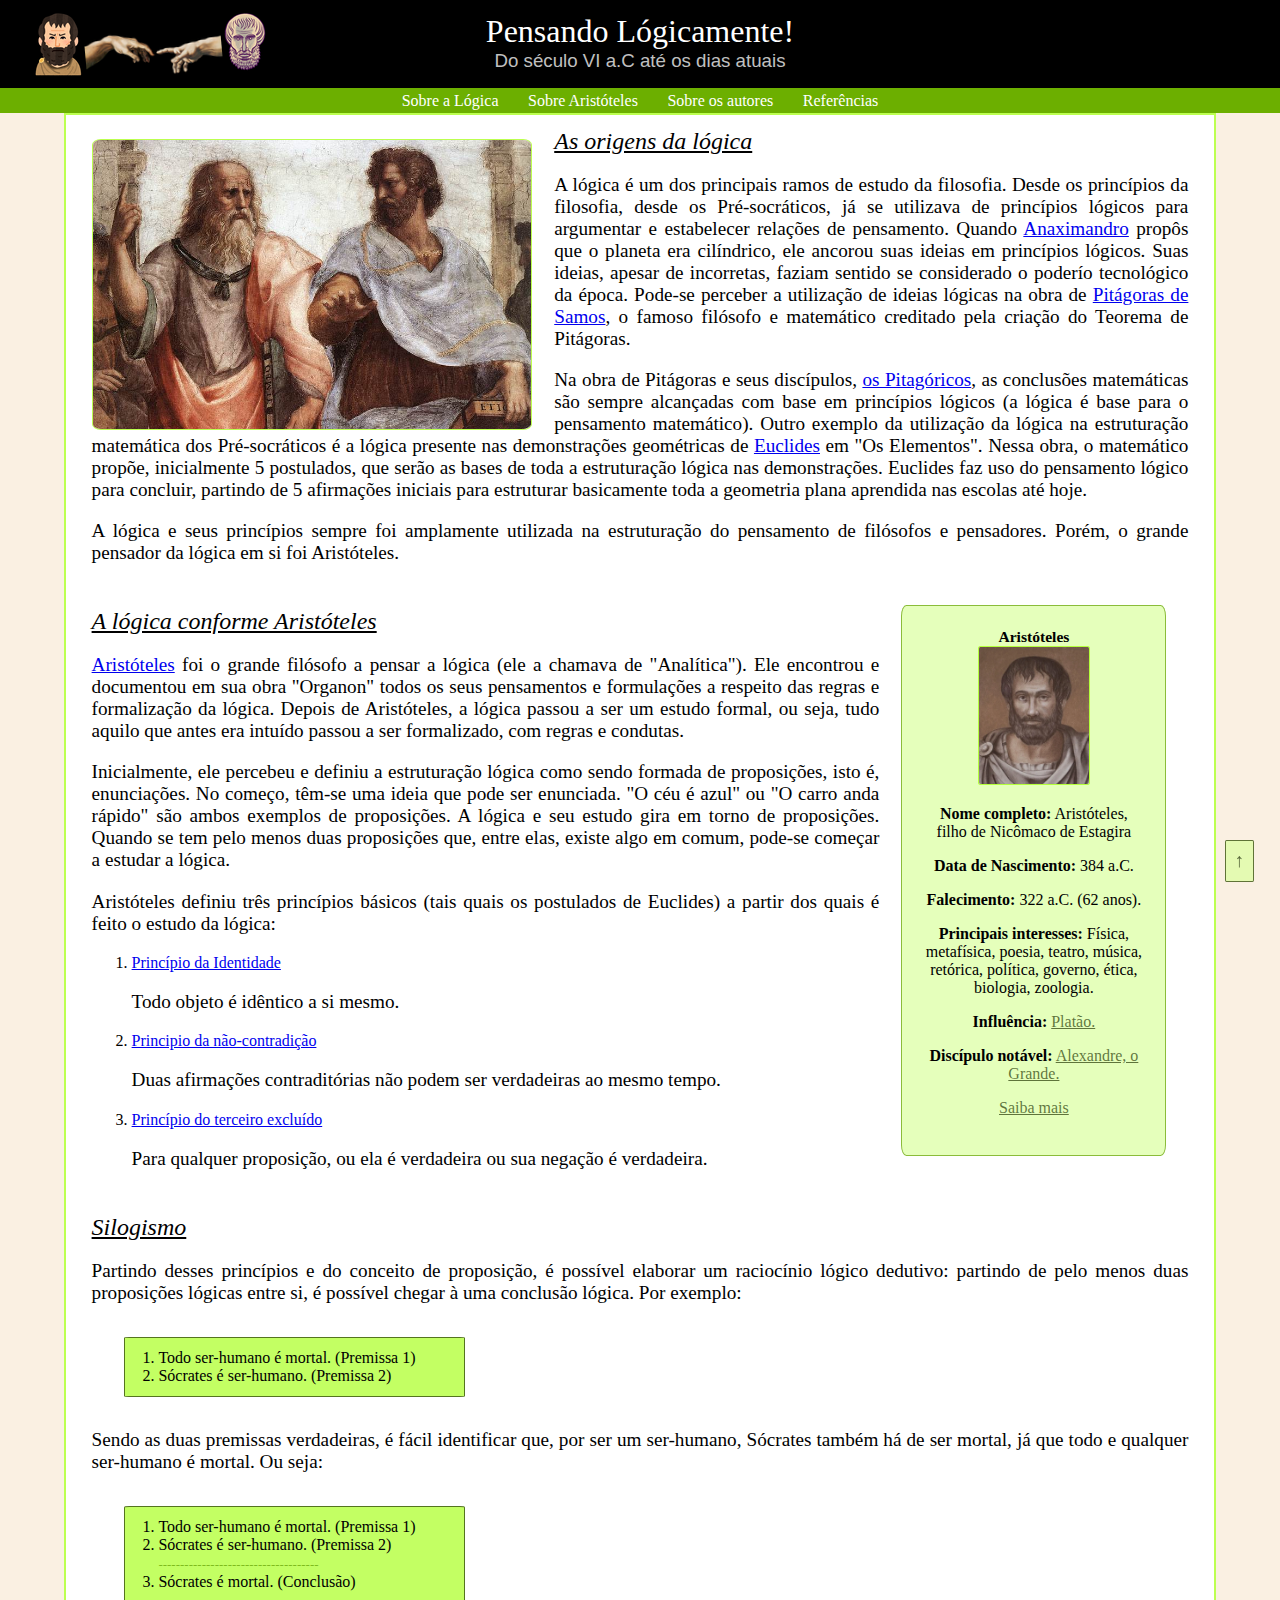
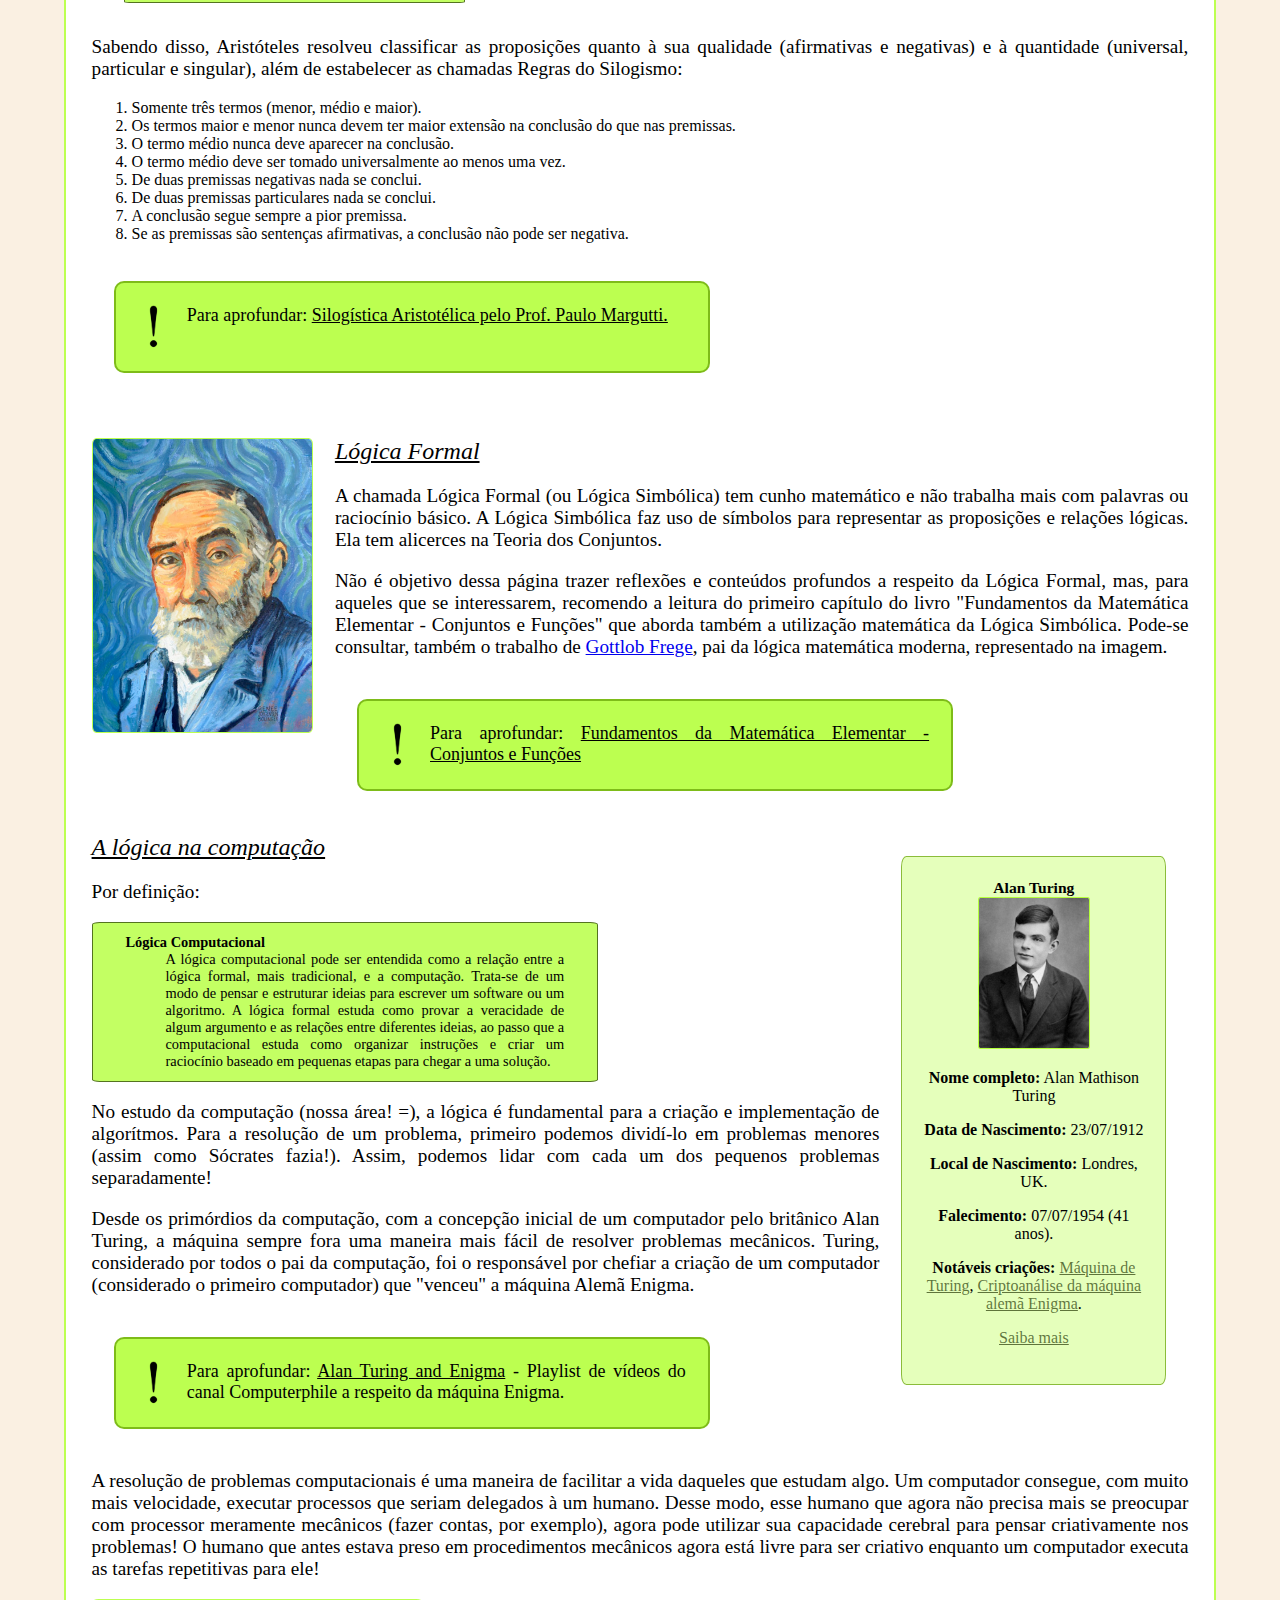
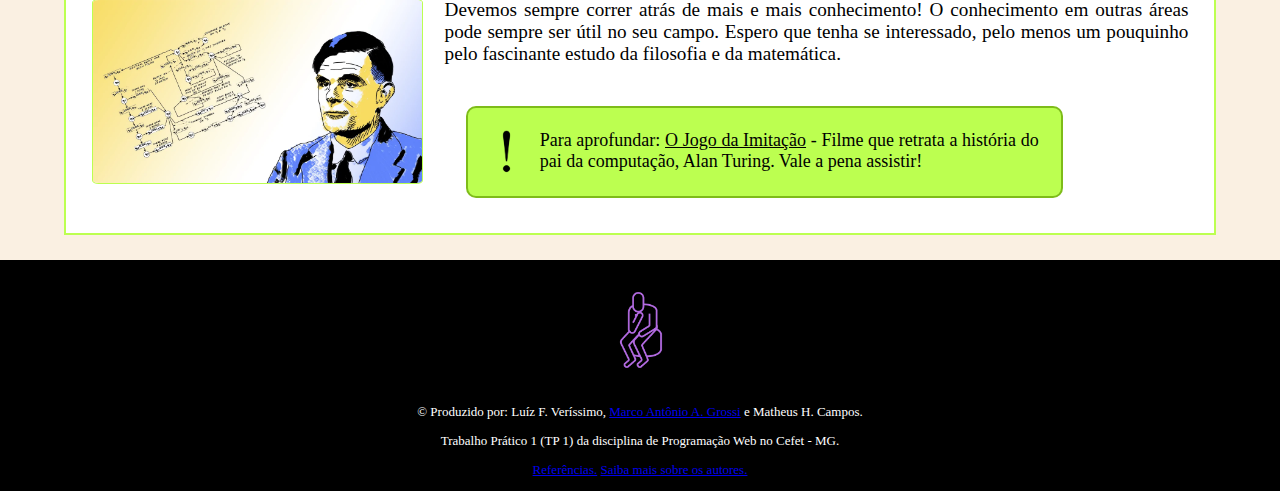
<file: index.html>
<!DOCTYPE html>
<html lang="en">
<head>
    <meta charset="UTF-8">
    <meta name="viewport" content="width=device-width, initial-scale=1.0">
    <title>Lógica Formal</title>
    <link rel="stylesheet" href="home-page.css">
    <link rel="shortcut icon" href="imgs/icon.png" type="image/x-icon">
</head>
<body>
    <header id = "topo-da-pagina">
        <a href="https://www.youtube.com/watch?v=dQw4w9WgXcQ" target="_blank"><img src="imgs/logo.png" alt=""></a>
        <h1>Pensando Lógicamente!</h1>
        <h3>Do século VI a.C até os dias atuais</h3>
        <nav id="tags">
            <ul>
                <li><a href="index.html">Sobre a Lógica</a></li>
                <li><a href="aristoteles.html">Sobre Aristóteles</a></li>
                <li><a href="autores.html">Sobre os autores</a></li>
                <li><a href="referencias.html">Referências</a></li>
            </ul>
        </nav>
    </header>

    <main>
        <section id="pre-socraticos">
        <h2>As origens da lógica</h2>
        <img src="imgs/aristoteles_platao.jpeg" alt="Filósofo Pré-socrático Anaximandro, discípulo de Tales de Mileto em 'A Escola de Atenas'.">
        <p>
            A lógica é um dos principais ramos de estudo da filosofia. Desde os princípios da filosofia,
            desde os Pré-socráticos, já se utilizava de princípios lógicos para argumentar e estabelecer relações
            de pensamento. Quando <a href="https://pt.wikipedia.org/wiki/Anaximandro">Anaximandro</a> propôs que o planeta era cilíndrico,
            ele ancorou suas ideias em princípios lógicos. Suas ideias, apesar de incorretas, faziam sentido se considerado o
            poderío tecnológico da época. Pode-se perceber a utilização de ideias lógicas na obra de 
            <a href="https://pt.wikipedia.org/wiki/Pit%C3%A1goras">Pitágoras de Samos</a>, o famoso filósofo e matemático creditado pela
            criação do Teorema de Pitágoras.
        </p>
        <p>
            Na obra de Pitágoras e seus discípulos, <a href="https://pt.wikipedia.org/wiki/Escola_pitag%C3%B3rica">os Pitagóricos</a>,
            as conclusões matemáticas são sempre alcançadas com base em princípios lógicos (a lógica é base para o pensamento matemático).
            Outro exemplo da utilização da lógica na estruturação matemática dos Pré-socráticos é a lógica presente nas demonstrações
            geométricas de <a href="https://pt.wikipedia.org/wiki/Euclides">Euclides</a> em "Os Elementos". Nessa obra, o matemático
            propõe, inicialmente 5 postulados, que serão as bases de toda a estruturação lógica nas demonstrações. Euclides faz uso do
            pensamento lógico para concluir, partindo de 5 afirmações iniciais para estruturar basicamente toda a geometria plana aprendida
            nas escolas até hoje.
        </p>
        <p>
            A lógica e seus princípios sempre foi amplamente utilizada na estruturação do pensamento de filósofos e pensadores. Porém,
            o grande pensador da lógica em si foi Aristóteles.
        </p>
        </section>

        <section id="wiki">
            <h3>
                Aristóteles
            </h3>
            <img src="imgs/aristoteles_desenho_tp1.jpg" alt="Filósofo grego Aristóteles" class="wiki">
            <p>
                <strong>Nome completo:</strong> Aristóteles, filho de Nicômaco de Estagira 
            </p>
            <p>
                <strong>Data de Nascimento:</strong> 384 a.C.
            </p>
            <p>
                <strong>Falecimento:</strong> 322 a.C. (62 anos).
            </p>
            <p>
                <strong>Principais interesses:</strong> Física, metafísica, poesia, teatro, música, retórica, política, governo, ética, biologia, zoologia.
            </p>
            <p>
                <strong>Influência:</strong> <a href="https://pt.wikipedia.org/wiki/Plat%C3%A3o">Platão.</a>
            </p>
            <p>
                <strong>Discípulo notável:</strong> <a href="https://pt.wikipedia.org/wiki/Alexandre,_o_Grande">Alexandre, o Grande.</a> 
            </p>
            <p>
                <a href="aristoteles.html" target="_blank">Saiba mais</a>
            </p>
            </section>

        <section id="logica-aristotelica">
        <h2>A lógica conforme Aristóteles</h2>
        <p>
            <a href="aristoteles.html">Aristóteles</a> foi o grande filósofo a pensar a lógica (ele a chamava de "Analítica"). 
            Ele encontrou e documentou em sua obra "Organon" todos os seus pensamentos e formulações a respeito das regras e 
            formalização da lógica. Depois de Aristóteles, a lógica passou a ser um estudo formal, ou seja, tudo aquilo que antes era 
            intuído passou a ser formalizado, com regras e condutas.
        </p>
        <p>
            Inicialmente, ele percebeu e definiu a estruturação lógica como sendo formada de proposições, isto é, enunciações. No começo,
            têm-se uma ideia que pode ser enunciada. "O céu é azul" ou "O carro anda rápido" são ambos exemplos de proposições. A lógica e
            seu estudo gira em torno de proposições. Quando se tem pelo menos duas proposições que, entre elas, existe algo em comum,
            pode-se começar a estudar a lógica.
        </p>
        <p>
            Aristóteles definiu três princípios básicos (tais quais os postulados de Euclides) a partir dos quais
            é feito o estudo da lógica:
        </p>
        
        <ol>
            <li><a href="https://pt.wikipedia.org/wiki/Princ%C3%ADpio_da_identidade">Princípio da Identidade</a></li>
                <p>Todo objeto é idêntico a si mesmo.</p>
            <li><a href="https://pt.wikipedia.org/wiki/Princ%C3%ADpio_da_n%C3%A3o-contradi%C3%A7%C3%A3o">Principio da não-contradição</a></li>
                <p>Duas afirmações contraditórias não podem ser verdadeiras ao mesmo tempo.</p>
            <li><a href="https://pt.wikipedia.org/wiki/Lei_do_terceiro_exclu%C3%ADdo">Princípio do terceiro excluído</a></li>
                <p>Para qualquer proposição, ou ela é verdadeira ou sua negação é verdadeira.</p>
        </ol>
        </section>

        <section id="silogismo">
        <h2>Silogismo</h2>
        <p>
            Partindo desses princípios e do conceito de proposição, é possível elaborar um raciocínio lógico dedutivo: partindo de pelo
            menos duas proposições lógicas entre si, é possível chegar à uma conclusão lógica. Por exemplo:
        </p>

        <ol id="exemplo">
            <li>Todo ser-humano é mortal. (Premissa 1)</li>
            <li>Sócrates é ser-humano. (Premissa 2)</li>
        </ol>

        <p>
            Sendo as duas premissas verdadeiras, é fácil identificar que, por ser um ser-humano, Sócrates também há de ser mortal, já
            que todo e qualquer ser-humano é mortal. Ou seja:
        </p>
        
        <ol id="exemplo">
            <li>Todo ser-humano é mortal. (Premissa 1)</li>
            <li>Sócrates é ser-humano. (Premissa 2)</li>
            <span>-------------------------------------</span>
            <li>Sócrates é mortal. (Conclusão)</li>
        </ol>

        <p>
            Sabendo disso, Aristóteles resolveu classificar as proposições quanto à sua qualidade (afirmativas e negativas) e 
            à quantidade (universal, particular e singular), além de estabelecer as chamadas Regras do Silogismo:
        </p>
        
        <ol>
            <li>Somente três termos (menor, médio e maior).</li>
            <li>Os termos maior e menor nunca devem ter maior extensão na conclusão do que nas premissas.</li>
            <li>O termo médio nunca deve aparecer na conclusão.</li>
            <li>O termo médio deve ser tomado universalmente ao menos uma vez.</li>
            <li>De duas premissas negativas nada se conclui.</li>
            <li>De duas premissas particulares nada se conclui.</li>
            <li>A conclusão segue sempre a pior premissa.</li>
            <li>Se as premissas são sentenças afirmativas, a conclusão não pode ser negativa.</li>
        </ol>

        <p id="aprofundar">
            <img src="imgs/aprofundar.png" class="aprofundar">
            Para aprofundar:
            <a href="http://www.fafich.ufmg.br/~margutti/Silogistica%20Aristotelica.pdf" target="_blank">
             Silogística Aristotélica pelo  Prof. Paulo Margutti.</a></p>
        </section>

        <section id="logica-formal">
            <h2>Lógica Formal</h2>
            <img src="imgs/gottlob-frege-van-gogh.jpg" alt="Imagem de Gottlob Frege, pai da moderna lógica matemática.">

            <p>
                A chamada Lógica Formal (ou Lógica Simbólica) tem cunho matemático e não trabalha mais com palavras ou raciocínio básico.
                A Lógica Simbólica faz uso de símbolos para representar as proposições e relações lógicas. Ela tem alicerces na Teoria
                dos Conjuntos.
            </p>
            <p>
                Não é objetivo dessa página trazer reflexões e conteúdos profundos a respeito da Lógica Formal, mas, para aqueles que se
                interessarem, recomendo a leitura do primeiro capítulo do livro "Fundamentos da Matemática Elementar - Conjuntos e Funções"
                que aborda também a utilização matemática da Lógica Simbólica. Pode-se consultar, também o trabalho de
                <a href="https://agencia.fapesp.br/a-revolucao-da-logica/9873/">Gottlob Frege</a>, pai da lógica matemática moderna,
                representado na imagem.
            </p>
            
            <p id="aprofundar">
                <img src="imgs/aprofundar.png" class="aprofundar">
                Para aprofundar:
                <a href="https://www.doraci.com.br/downloads/matematica/fund-mat-elem_01.pdf#page=6&zoom=auto,-112,708" target="_blank">Fundamentos da Matemática Elementar - Conjuntos e Funções</a></p>
        </section>

        <section id="logica-computacao">
            <h2>A lógica na computação</h2>            
            
            <article id="wiki">
                <h3>Alan Turing</h3>
                <img src="imgs/alan-turing-wiki.jpg" alt="Imagem de Alan Turing aos 16 anos." class="wiki">
                <p>
                    <strong>Nome completo:</strong> Alan Mathison Turing 
                </p>
                <p>
                    <strong>Data de Nascimento:</strong> 23/07/1912
                </p>
                <p>
                    <strong>Local de Nascimento:</strong> Londres, UK.
                </p>
                <p>
                    <strong>Falecimento:</strong> 07/07/1954 (41 anos).
                </p>
                <p>
                    <strong>Notáveis criações:</strong> <a href="https://pt.wikipedia.org/wiki/M%C3%A1quina_de_Turing">Máquina de Turing</a>, 
                    <a href="https://pt.wikipedia.org/wiki/Criptoan%C3%A1lise_da_M%C3%A1quina_Enigma">Criptoanálise da máquina alemã Enigma</a>.
                </p>
                <p>
                    <a href="https://pt.wikipedia.org/wiki/Alan_Turing" target="_blank">Saiba mais</a>
                </p>
            </article>
    
            <p>
                Por definição:
            </p>

            <dl>
                <strong><dt>Lógica Computacional</dt></strong>
                <dd>A lógica computacional pode ser entendida como a relação entre a lógica formal, mais tradicional, e a computação. Trata-se de um modo de pensar e estruturar ideias para escrever um software ou um algoritmo.

                    A lógica formal estuda como provar a veracidade de algum argumento e as relações entre diferentes ideias, ao passo que a computacional estuda como organizar instruções e criar um raciocínio baseado em pequenas etapas para chegar a uma solução.
                </dd>
            </dl>

            <p>
                No estudo da computação (nossa área! =), a lógica é fundamental para a criação e implementação de algorítmos.
                Para a resolução de um problema, primeiro podemos dividí-lo em problemas menores (assim como Sócrates fazia!).
                Assim, podemos lidar com cada um dos pequenos problemas separadamente!
            </p>
            <p>
                Desde os primórdios da computação, com a concepção inicial de um computador pelo britânico Alan Turing, a máquina
                sempre fora uma maneira mais fácil de resolver problemas mecânicos. Turing, considerado por todos o pai da computação,
                foi o responsável por chefiar a criação de um computador (considerado o primeiro computador) que "venceu" a máquina Alemã
                Enigma.
            </p>

            <p id="aprofundar">
                <img src="imgs/aprofundar.png" class="aprofundar">
                Para aprofundar:
                <a href="https://youtube.com/playlist?list=PLzH6n4zXuckodsatCTEuxaygCHizMS0_I" target="_blank">Alan Turing and Enigma</a>
                 - Playlist de vídeos do canal Computerphile a respeito da máquina Enigma.
            </p>
            
            <p>
                A resolução de problemas computacionais é uma maneira de facilitar a vida daqueles que estudam algo. Um computador consegue,
                com muito mais velocidade, executar processos que seriam delegados à um humano. Desse modo, esse humano que agora não
                precisa mais se preocupar com processor meramente mecânicos (fazer contas, por exemplo), agora pode utilizar sua capacidade
                cerebral para pensar criativamente nos problemas! O humano que antes estava preso em procedimentos mecânicos agora
                está livre para ser criativo enquanto um computador executa as tarefas repetitivas para ele!
            </p>

            <img src="imgs/alan-turing-desenho.jpg" alt="Imagem do pai da computação, Alan Turing.">

            <p>
                Devemos sempre correr atrás de mais e mais conhecimento! O conhecimento em outras áreas pode sempre ser
                útil no seu campo. Espero que tenha se interessado, pelo menos um pouquinho pelo fascinante estudo da filosofia e da matemática.
            </p>

            <p id="aprofundar">
                <img src="imgs/aprofundar.png" class="aprofundar">
                Para aprofundar:
                <a href="https://www.netflix.com/title/70295172" target="_blank">O Jogo da Imitação</a> - Filme que retrata a história do pai da
                computação, Alan Turing. Vale a pena assistir!
            </p>
        </section>

        <a href="#topo-da-pagina" id="voltar-ao-topo">↑</a>
    </main>

    <footer>
        <img src="imgs/icon.png" alt="Logo" id="home">
        <p>
            © Produzido por: Luíz F. Veríssimo, 
            <a href="https://www.linkedin.com/in/marcoaraujogrossi/" target="_blank">Marco Antônio A. Grossi</a> e Matheus H. Campos.
        </p>
        <p>
            Trabalho Prático 1 (TP 1) da disciplina de Programação Web no Cefet - MG.
        </p>
        <a href="referencias.html">Referências.</a>
        <a href="autores.html">Saiba mais sobre os autores.</a>
    </footer>
</body>
</html>
</file>
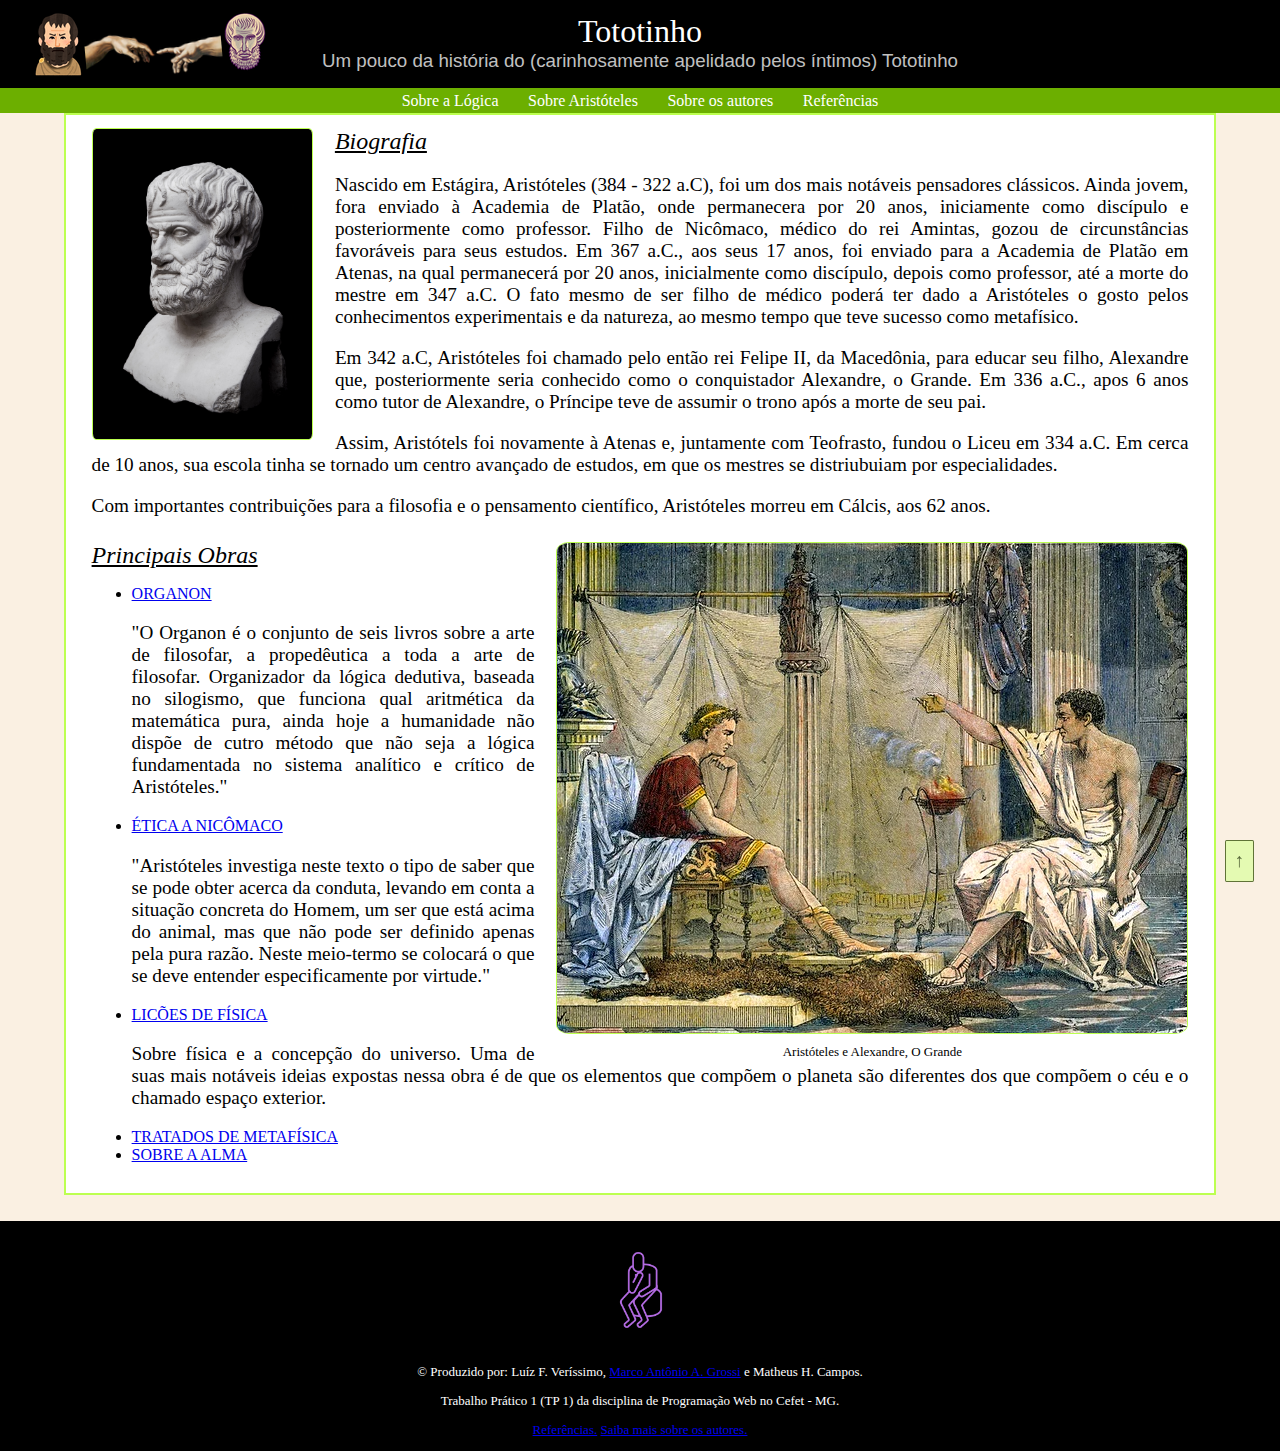
<file: aristoteles.html>
<!DOCTYPE html>
<html lang="pt">

<head>
    <meta charset="UTF-8">
    <meta http-equiv="X-UA-Compatible" content="IE=edge">
    <meta name="viewport" content="width=device-width, initial-scale=1.0">

    <title>Tototinho</title>
    <link rel="stylesheet" href="home-page.css">
    <link rel="shortcut icon" href="imgs/logo2.png" type="image/x-icon">
</head>

<body>
    <header id = "topo-da-pagina">
        <a href="https://www.youtube.com/watch?v=dQw4w9WgXcQ" target="_blank"><img src="imgs/logo.png" alt=""></a>
        <h1>Tototinho</h1>
        <h3>Um pouco da história do (carinhosamente apelidado pelos íntimos) Tototinho</h3>
        <nav id="tags">
            <ul>
                <li><a href="index.html">Sobre a Lógica</a></li>
                <li><a href="aristoteles.html">Sobre Aristóteles</a></li>
                <li><a href="autores.html">Sobre os autores</a></li>
                <li><a href="referencias.html">Referências</a></li>
            </ul>
        </nav>
    </header>

    <main>
        <section id="biografia">
            <img src="imgs/aristoteles_busto_tp1.jpg" class="imagens">
            <h2>Biografia</h2>
            <p> 
                Nascido em Estágira, Aristóteles (384 - 322 a.C), foi um dos mais notáveis pensadores clássicos.
                Ainda jovem, fora enviado à Academia de Platão, onde permanecera por 20 anos, iniciamente como 
                discípulo e posteriormente como professor. Filho de Nicômaco, médico do rei Amintas, gozou de circunstâncias favoráveis para seus estudos.
                Em 367 a.C., aos seus 17 anos, foi enviado para a Academia de Platão em Atenas, na qual permanecerá por 20 anos, 
                inicialmente como discípulo, depois como professor, até a morte do mestre em 347 a.C. O fato mesmo de ser filho de médico poderá ter dado
                a Aristóteles o gosto pelos conhecimentos experimentais e da natureza, ao mesmo tempo que teve sucesso como metafísico.
            </p>
            <p> 
                Em 342 a.C, Aristóteles foi chamado pelo então rei Felipe II, da Macedônia, para educar seu filho,
                Alexandre que, posteriormente seria conhecido como o conquistador Alexandre, o Grande.
                Em 336 a.C., apos 6 anos como tutor de Alexandre, o Príncipe teve de assumir o trono após a morte de seu
                pai.
            </p>
            <p> 
                Assim, Aristótels foi novamente à Atenas e, juntamente com Teofrasto, fundou o Liceu em 334 a.C.
                Em cerca de 10 anos, sua escola tinha se tornado um centro avançado de estudos, em que os mestres 
                se distriubuiam por especialidades.
            </p>
            <p> 
                Com importantes contribuições para a filosofia e o pensamento científico, Aristóteles morreu em Cálcis,
                aos 62 anos.
            </p>
        </section>

        <section id="principais-obras">
            <h2>Principais Obras</h2>
            <div id="alexandre">
                <img src="imgs/aristoteles_alexandre.jpg">
                <span>Aristóteles e Alexandre, O Grande</span>
            </div>
            <ul>
                <li><a href="https://marcosfabionuva.files.wordpress.com/2011/08/organon-iv-trad-pinharanda-gomes.pdf">ORGANON</a></li>

            <p>"O Organon é o conjunto de seis livros sobre a arte de filosofar, a propedêutica a toda a arte de
                filosofar.
                Organizador da lógica dedutiva, baseada no silogismo, que funciona qual aritmética da matemática pura,
                ainda
                hoje a humanidade não dispõe de cutro método que não seja a lógica fundamentada no sistema analítico e
                crítico de Aristóteles."
            </p>

                <li><a href="https://abdet.com.br/site/wp-content/uploads/2014/12/%C3%89tica-a-Nic%C3%B4maco.pdf">ÉTICA A NICÔMACO</a></li>
            <p>
                "Aristóteles investiga neste texto o tipo de saber que se pode obter acerca da conduta, levando em conta
                a
                situação concreta do Homem, um ser que está acima do animal, mas que não pode ser definido apenas pela
                pura
                razão. Neste meio-termo se colocará o que se deve entender especificamente por virtude."</p>
            
                <li><a href="https://edisciplinas.usp.br/pluginfile.php/4231473/mod_resource/content/1/Fisica%20-%20Aristoteles.pdf">LICÕES DE FÍSICA</a></li>

            <p>
                Sobre física e a concepção do universo. Uma de suas mais notáveis ideias expostas nessa obra é de que os
                elementos que compõem o planeta são diferentes dos que compõem o céu e o chamado espaço exterior.
            </p>
                <li><a href="https://www.pucsp.br/pos/cesima/schenberg/alunos/paulosergio/biografia.html">TRATADOS DE METAFÍSICA</a></li>
                <li><a href="https://www.academia.edu/11438193/Sobre_a_Alma_Aristoteles">SOBRE A ALMA</a></li>
        </ul>
        </section>

        <a href="#topo-da-pagina" id="voltar-ao-topo">↑</a>
    </main>

    <footer>
        <img src="imgs/icon.png" alt="Logo" id="arist">
        <p>
            © Produzido por: Luíz F. Veríssimo, 
            <a href="https://www.linkedin.com/in/marcoaraujogrossi/" target="_blank">Marco Antônio A. Grossi</a> e Matheus H. Campos.
        </p>
        <p>
            Trabalho Prático 1 (TP 1) da disciplina de Programação Web no Cefet - MG.
        </p>
        <a href="referencias.html">Referências.</a>
        <a href="autores.html">Saiba mais sobre os autores.</a>
    </footer>

</body>

</html>
</file>
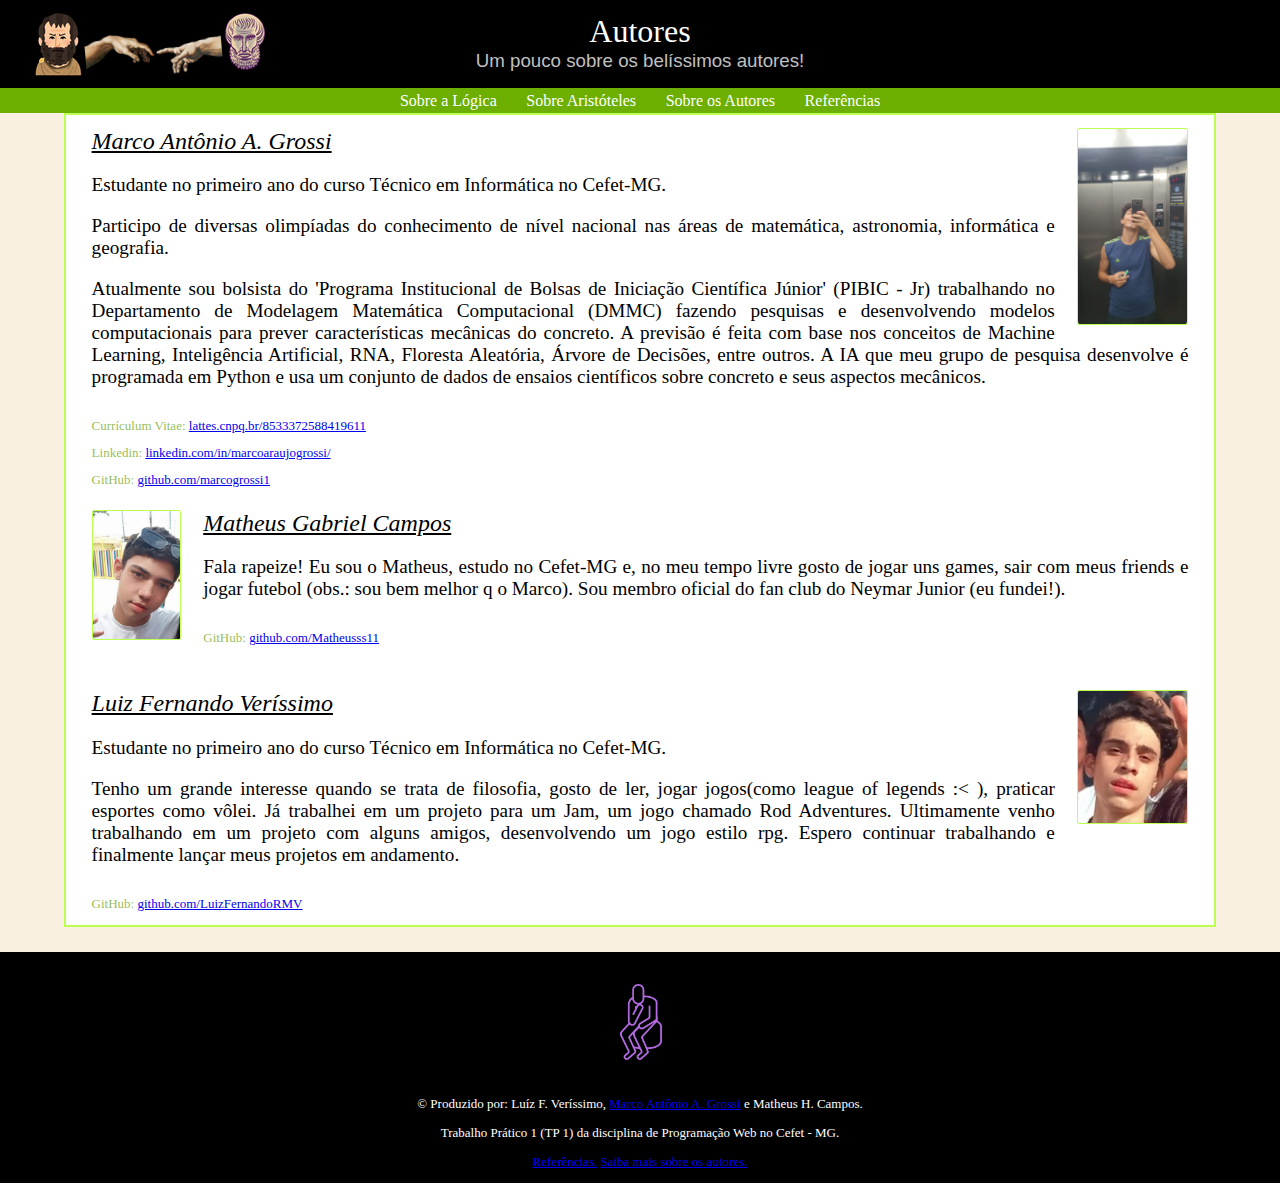
<file: autores.html>
<!DOCTYPE html>
<html lang="pt">
<head>
    <meta charset="UTF-8">
    <meta name="viewport" content="width=device-width, initial-scale=1.0">
    <title>Autores</title>
    <link rel="stylesheet" href="home-page.css">
    <link rel="shortcut icon" href="imgs/icon.png" type="image/x-icon">
</head>
<body>
    <header id = "topo-da-pagina">
        <a href="https://www.youtube.com/watch?v=dQw4w9WgXcQ" target="_blank"><img src="imgs/logo.png" alt=""></a>
        <h1>Autores</h1>
        <h3>Um pouco sobre os belíssimos autores!</h3>
        <nav id="tags">
            <ul>
                <li><a href="index.html">Sobre a Lógica</a></li>
                <li><a href="aristoteles.html">Sobre Aristóteles</a></li>
                <li><a href="autores.html">Sobre os Autores</a></li>
                <li><a href="referencias.html">Referências</a></li>
            </ul>
        </nav>
    </header>
    
    <main>
        <section id="marco">
            <img src="imgs/autor_marco.jpeg" class="marco">
            <h2>Marco Antônio A. Grossi</h2>
            <p>
                Estudante no primeiro ano do curso Técnico em Informática no Cefet-MG.
            </p>
            <p>
                Participo de diversas olimpíadas do conhecimento de nível nacional nas áreas de matemática, astronomia, 
                informática e geografia.
            </p>
            <p>
                Atualmente sou bolsista do 'Programa Institucional de Bolsas de Iniciação Científica Júnior' (PIBIC - Jr) 
                trabalhando no Departamento de Modelagem Matemática Computacional (DMMC) fazendo pesquisas e desenvolvendo 
                modelos computacionais para prever características mecânicas do concreto. A previsão é feita com base nos 
                conceitos de Machine Learning, Inteligência Artificial, RNA, Floresta Aleatória, Árvore de Decisões, entre 
                outros. A IA que meu grupo de pesquisa desenvolve é programada em Python e usa um conjunto de dados de ensaios 
                científicos sobre concreto e seus aspectos mecânicos.
            </p>
            <span>
                Currículum Vitae: <a href="http://lattes.cnpq.br/8533372588419611">lattes.cnpq.br/8533372588419611</a>
            </span>
            <span>
                Linkedin: <a href="https://www.linkedin.com/in/marcoaraujogrossi/">linkedin.com/in/marcoaraujogrossi/</a>
            </span>
            <span>
                GitHub: <a href="https://github.com/marcogrossi1">github.com/marcogrossi1</a>
            </span>
        </section>

        <section id="matheus">
        <h2>Matheus Gabriel Campos</h2>
        <img src="imgs/autor_matheus.jpeg" class="matheuzin">
        <p>
            Fala rapeize! Eu sou o Matheus, estudo no Cefet-MG e, no meu tempo livre gosto de jogar uns games,
            sair com meus friends e jogar futebol (obs.: sou bem melhor q o Marco). Sou membro oficial do fan club do 
            Neymar Junior (eu fundei!).
        </p>
        <span>
            GitHub: <a href="https://github.com/Matheusss11">github.com/Matheusss11</a>
        </span>
        </section>

        <section id="luiz">
            <h2>Luiz Fernando Veríssimo</h2>
            <img src="imgs/autor_luiz.jpeg" class="pacoca">

            <p>
                Estudante no primeiro ano do curso Técnico em Informática no Cefet-MG.
            </p>
            <p>
                Tenho um grande interesse quando se trata de filosofia, gosto de ler,  jogar jogos(como league of legends :< ),
                praticar esportes como vôlei. Já trabalhei em um projeto para um Jam, um jogo chamado Rod Adventures. Ultimamente
                venho trabalhando em um projeto com alguns amigos, desenvolvendo um jogo estilo rpg. Espero continuar trabalhando
                e finalmente lançar meus projetos em andamento.
            </p>
            <span>
                GitHub: <a href="https://github.com/LuizFernandoRMV">github.com/LuizFernandoRMV</a>
            </span>
        </section>
    </main>

    <footer>
        <img src="imgs/icon.png" alt="Logo" id="aut">
        <p>
            © Produzido por: Luíz F. Veríssimo, 
            <a href="https://www.linkedin.com/in/marcoaraujogrossi/" target="_blank">Marco Antônio A. Grossi</a> e Matheus H. Campos.
        </p>
        <p>
            Trabalho Prático 1 (TP 1) da disciplina de Programação Web no Cefet - MG.
        </p>
        <a href="referencias.html">Referências.</a>
        <a href="autores.html">Saiba mais sobre os autores.</a>
    </footer>
</body>
</html>
</file>
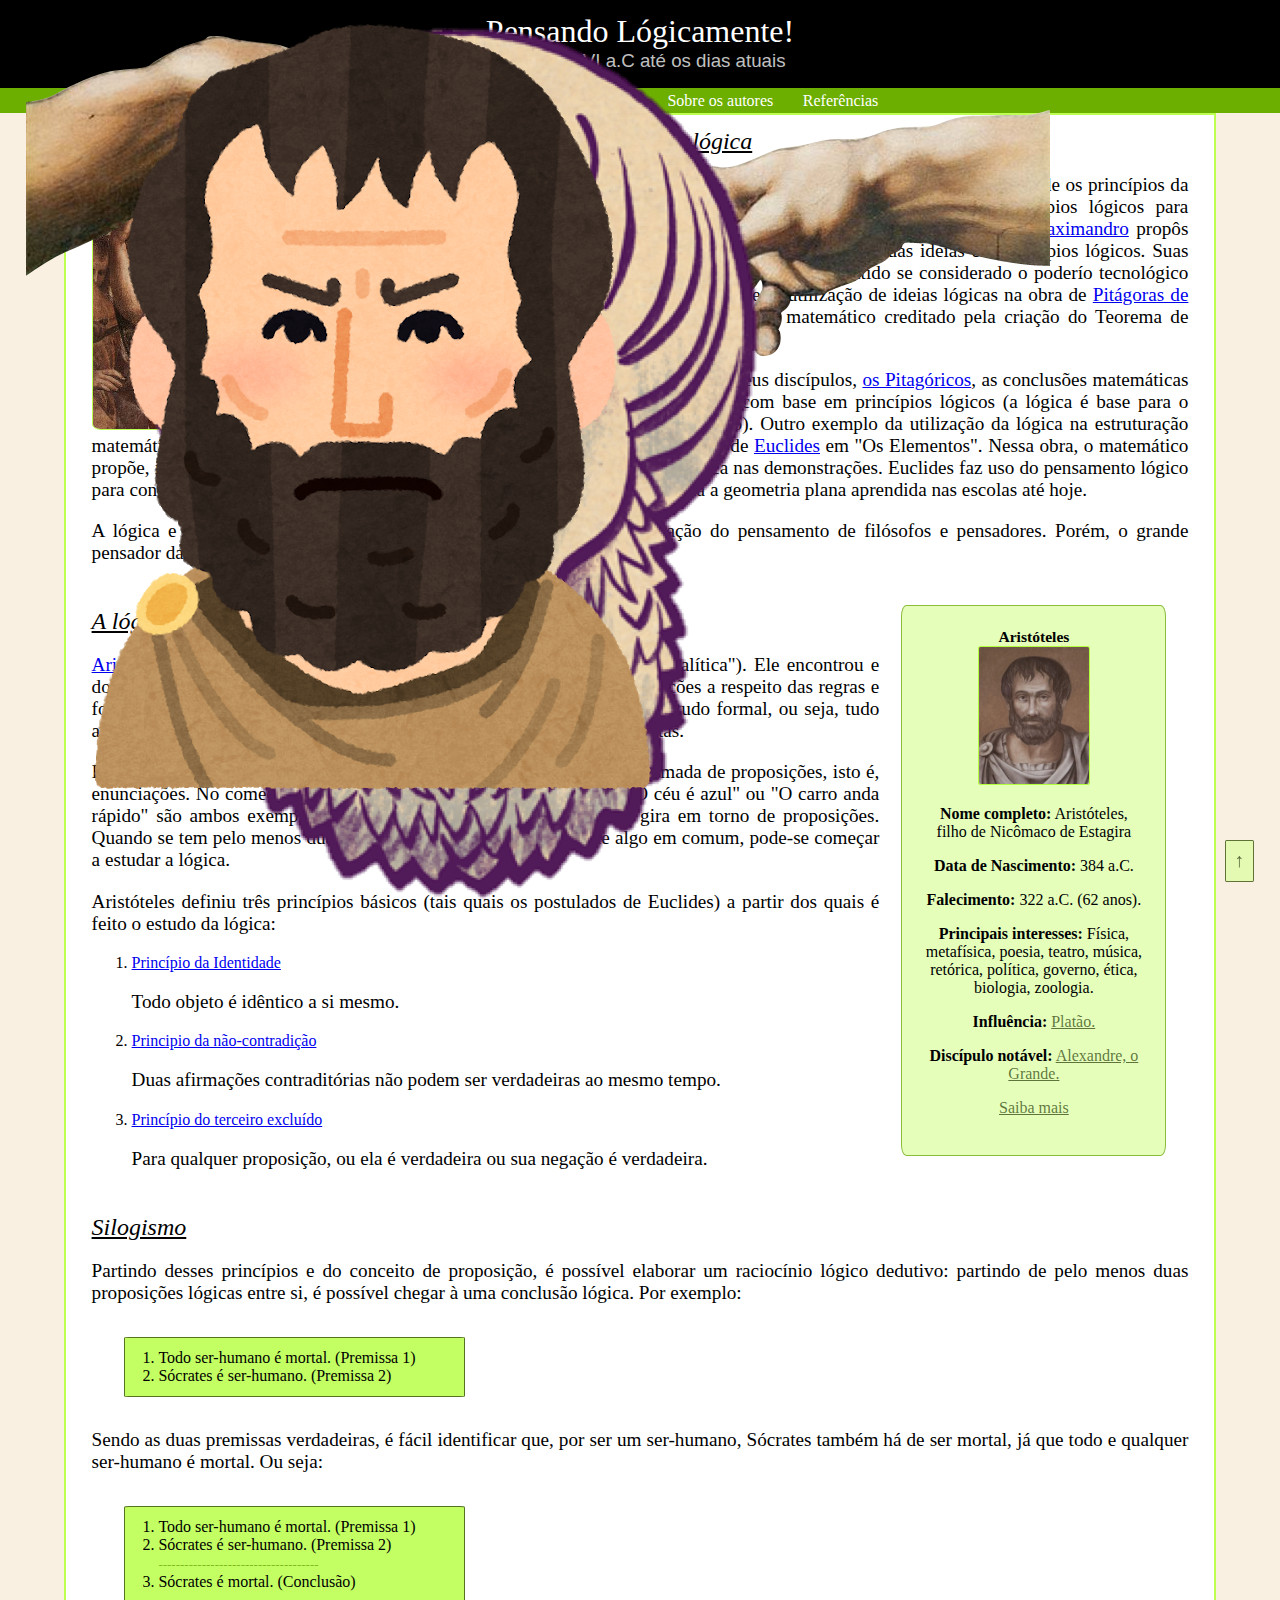
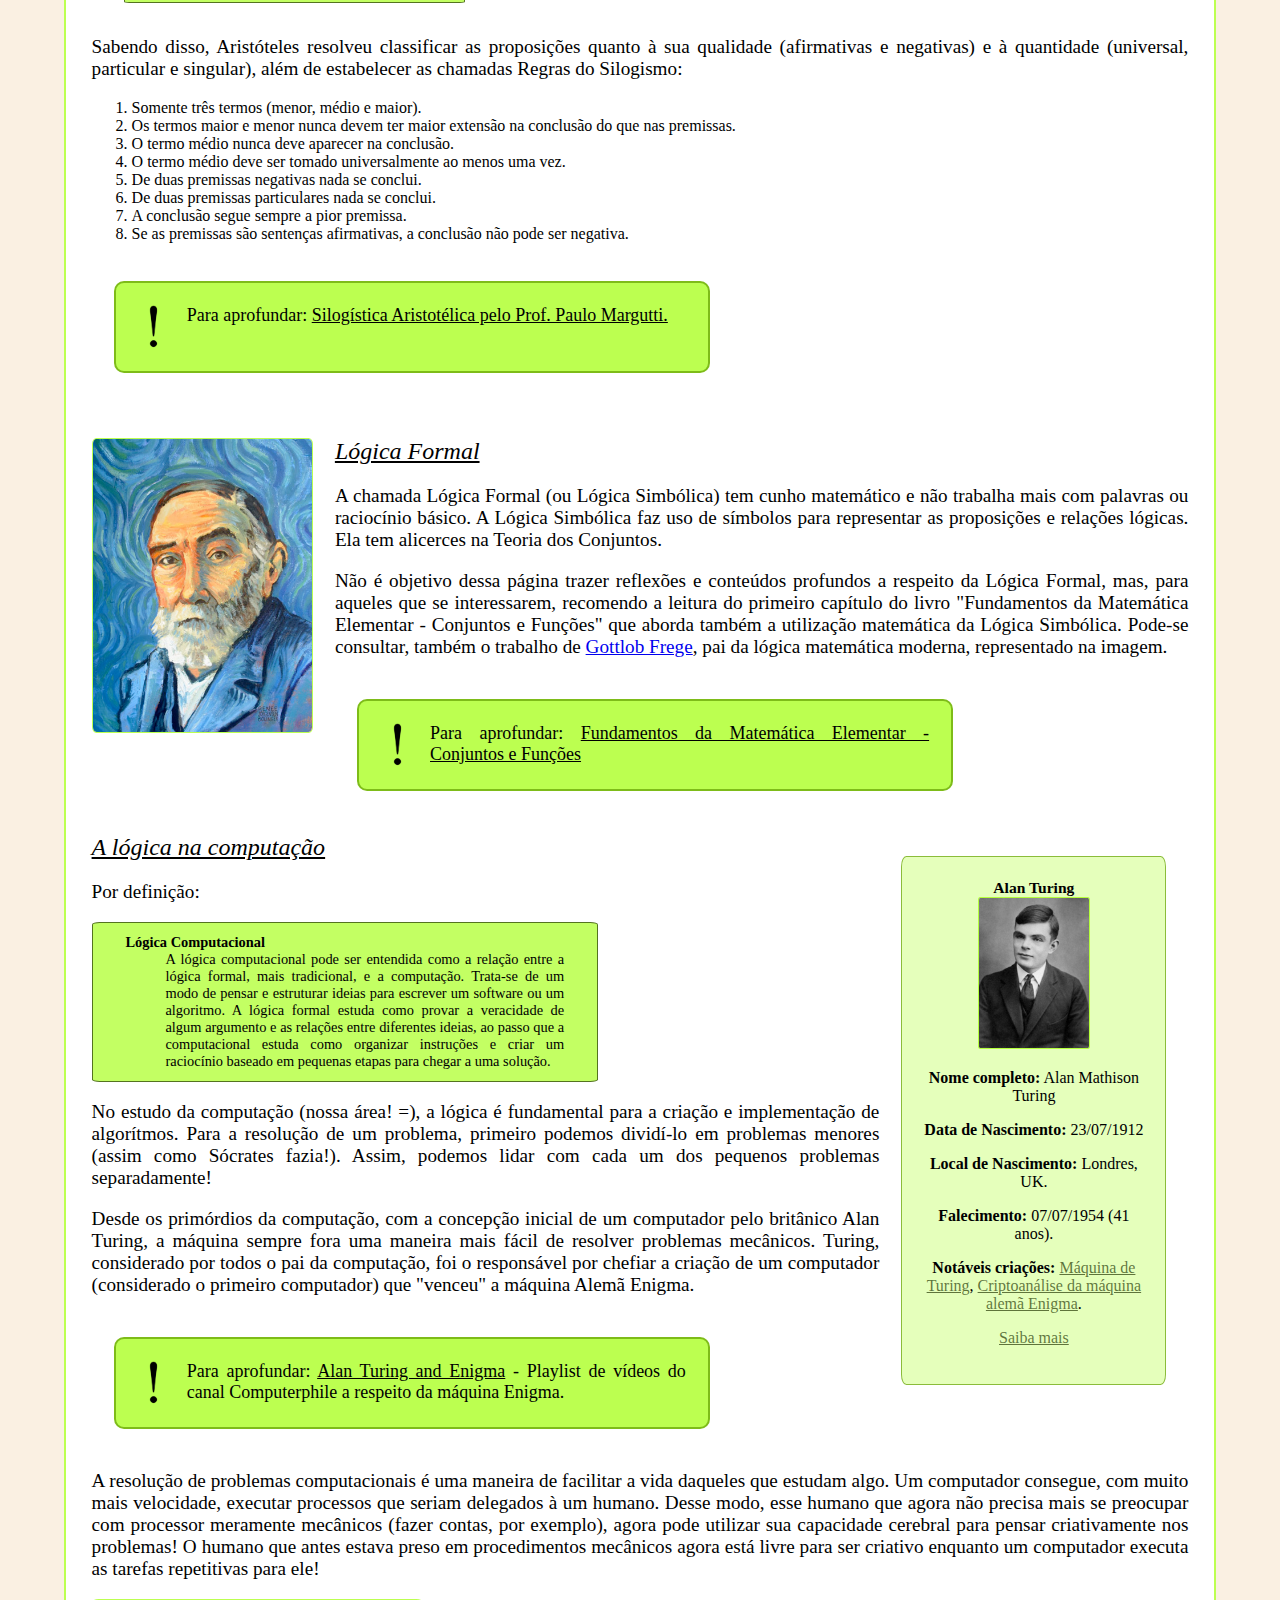
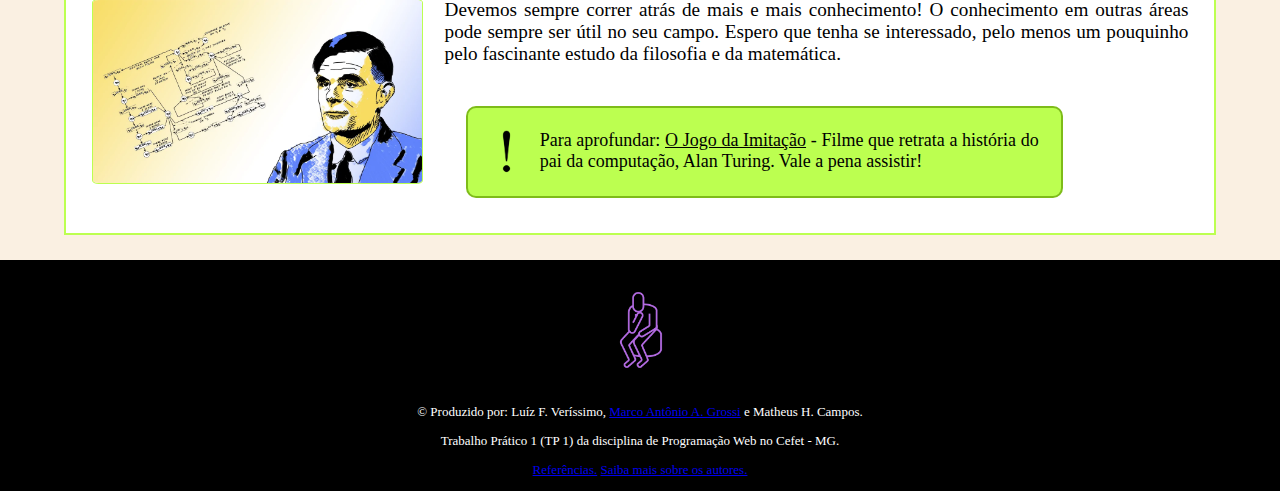
<file: home.html>
<!DOCTYPE html>
<html lang="en">
<head>
    <meta charset="UTF-8">
    <meta name="viewport" content="width=device-width, initial-scale=1.0">
    <title>Lógica Formal</title>
    <link rel="stylesheet" href="home-page.css">
    <link rel="shortcut icon" href="imgs/icon.png" type="image/x-icon">
</head>
<body>
    <header id = "topo-da-pagina">
        <a href="https://youtu.be/dQw4w9WgXcQ?t=1" target="_blank"><img src="imgs/logo1.png" alt=""></a>
        <img src="imgs/logo2.png" alt="">
        <img src="imgs/logo3.png" alt="">
        <h1>Pensando Lógicamente!</h1>
        <h3>Do século VI a.C até os dias atuais</h3>
        <nav id="tags">
            <ul>
                <li><a href="home.html">Sobre a Lógica</a></li>
                <li><a href="aristoteles.html">Sobre Aristóteles</a></li>
                <li><a href="autores.html">Sobre os autores</a></li>
                <li><a href="referencias.html">Referências</a></li>
            </ul>
        </nav>
    </header>

    <main>
        <section id="pre-socraticos">
        <h2>As origens da lógica</h2>
        <img src="imgs/aristoteles_platao.jpeg" alt="Filósofo Pré-socrático Anaximandro, discípulo de Tales de Mileto em 'A Escola de Atenas'.">
        <p>
            A lógica é um dos principais ramos de estudo da filosofia. Desde os princípios da filosofia,
            desde os Pré-socráticos, já se utilizava de princípios lógicos para argumentar e estabelecer relações
            de pensamento. Quando <a href="https://pt.wikipedia.org/wiki/Anaximandro">Anaximandro</a> propôs que o planeta era cilíndrico,
            ele ancorou suas ideias em princípios lógicos. Suas ideias, apesar de incorretas, faziam sentido se considerado o
            poderío tecnológico da época. Pode-se perceber a utilização de ideias lógicas na obra de 
            <a href="https://pt.wikipedia.org/wiki/Pit%C3%A1goras">Pitágoras de Samos</a>, o famoso filósofo e matemático creditado pela
            criação do Teorema de Pitágoras.
        </p>
        <p>
            Na obra de Pitágoras e seus discípulos, <a href="https://pt.wikipedia.org/wiki/Escola_pitag%C3%B3rica">os Pitagóricos</a>,
            as conclusões matemáticas são sempre alcançadas com base em princípios lógicos (a lógica é base para o pensamento matemático).
            Outro exemplo da utilização da lógica na estruturação matemática dos Pré-socráticos é a lógica presente nas demonstrações
            geométricas de <a href="https://pt.wikipedia.org/wiki/Euclides">Euclides</a> em "Os Elementos". Nessa obra, o matemático
            propõe, inicialmente 5 postulados, que serão as bases de toda a estruturação lógica nas demonstrações. Euclides faz uso do
            pensamento lógico para concluir, partindo de 5 afirmações iniciais para estruturar basicamente toda a geometria plana aprendida
            nas escolas até hoje.
        </p>
        <p>
            A lógica e seus princípios sempre foi amplamente utilizada na estruturação do pensamento de filósofos e pensadores. Porém,
            o grande pensador da lógica em si foi Aristóteles.
        </p>
        </section>

        <section id="wiki">
            <h3>
                Aristóteles
            </h3>
            <img src="imgs/aristoteles_desenho_tp1.jpg" alt="Filósofo grego Aristóteles" class="wiki">
            <p>
                <strong>Nome completo:</strong> Aristóteles, filho de Nicômaco de Estagira 
            </p>
            <p>
                <strong>Data de Nascimento:</strong> 384 a.C.
            </p>
            <p>
                <strong>Falecimento:</strong> 322 a.C. (62 anos).
            </p>
            <p>
                <strong>Principais interesses:</strong> Física, metafísica, poesia, teatro, música, retórica, política, governo, ética, biologia, zoologia.
            </p>
            <p>
                <strong>Influência:</strong> <a href="https://pt.wikipedia.org/wiki/Plat%C3%A3o">Platão.</a>
            </p>
            <p>
                <strong>Discípulo notável:</strong> <a href="https://pt.wikipedia.org/wiki/Alexandre,_o_Grande">Alexandre, o Grande.</a> 
            </p>
            <p>
                <a href="aristoteles.html" target="_blank">Saiba mais</a>
            </p>
            </section>

        <section id="logica-aristotelica">
        <h2>A lógica conforme Aristóteles</h2>
        <p>
            <a href="aristoteles.html">Aristóteles</a> foi o grande filósofo a pensar a lógica (ele a chamava de "Analítica"). 
            Ele encontrou e documentou em sua obra "Organon" todos os seus pensamentos e formulações a respeito das regras e 
            formalização da lógica. Depois de Aristóteles, a lógica passou a ser um estudo formal, ou seja, tudo aquilo que antes era 
            intuído passou a ser formalizado, com regras e condutas.
        </p>
        <p>
            Inicialmente, ele percebeu e definiu a estruturação lógica como sendo formada de proposições, isto é, enunciações. No começo,
            têm-se uma ideia que pode ser enunciada. "O céu é azul" ou "O carro anda rápido" são ambos exemplos de proposições. A lógica e
            seu estudo gira em torno de proposições. Quando se tem pelo menos duas proposições que, entre elas, existe algo em comum,
            pode-se começar a estudar a lógica.
        </p>
        <p>
            Aristóteles definiu três princípios básicos (tais quais os postulados de Euclides) a partir dos quais
            é feito o estudo da lógica:
        </p>
        
        <ol>
            <li><a href="https://pt.wikipedia.org/wiki/Princ%C3%ADpio_da_identidade">Princípio da Identidade</a></li>
                <p>Todo objeto é idêntico a si mesmo.</p>
            <li><a href="https://pt.wikipedia.org/wiki/Princ%C3%ADpio_da_n%C3%A3o-contradi%C3%A7%C3%A3o">Principio da não-contradição</a></li>
                <p>Duas afirmações contraditórias não podem ser verdadeiras ao mesmo tempo.</p>
            <li><a href="https://pt.wikipedia.org/wiki/Lei_do_terceiro_exclu%C3%ADdo">Princípio do terceiro excluído</a></li>
                <p>Para qualquer proposição, ou ela é verdadeira ou sua negação é verdadeira.</p>
        </ol>
        </section>

        <section id="silogismo">
        <h2>Silogismo</h2>
        <p>
            Partindo desses princípios e do conceito de proposição, é possível elaborar um raciocínio lógico dedutivo: partindo de pelo
            menos duas proposições lógicas entre si, é possível chegar à uma conclusão lógica. Por exemplo:
        </p>

        <ol id="exemplo">
            <li>Todo ser-humano é mortal. (Premissa 1)</li>
            <li>Sócrates é ser-humano. (Premissa 2)</li>
        </ol>

        <p>
            Sendo as duas premissas verdadeiras, é fácil identificar que, por ser um ser-humano, Sócrates também há de ser mortal, já
            que todo e qualquer ser-humano é mortal. Ou seja:
        </p>
        
        <ol id="exemplo">
            <li>Todo ser-humano é mortal. (Premissa 1)</li>
            <li>Sócrates é ser-humano. (Premissa 2)</li>
            <span>-------------------------------------</span>
            <li>Sócrates é mortal. (Conclusão)</li>
        </ol>

        <p>
            Sabendo disso, Aristóteles resolveu classificar as proposições quanto à sua qualidade (afirmativas e negativas) e 
            à quantidade (universal, particular e singular), além de estabelecer as chamadas Regras do Silogismo:
        </p>
        
        <ol>
            <li>Somente três termos (menor, médio e maior).</li>
            <li>Os termos maior e menor nunca devem ter maior extensão na conclusão do que nas premissas.</li>
            <li>O termo médio nunca deve aparecer na conclusão.</li>
            <li>O termo médio deve ser tomado universalmente ao menos uma vez.</li>
            <li>De duas premissas negativas nada se conclui.</li>
            <li>De duas premissas particulares nada se conclui.</li>
            <li>A conclusão segue sempre a pior premissa.</li>
            <li>Se as premissas são sentenças afirmativas, a conclusão não pode ser negativa.</li>
        </ol>

        <p id="aprofundar">
            <img src="imgs/aprofundar.png" class="aprofundar">
            Para aprofundar:
            <a href="http://www.fafich.ufmg.br/~margutti/Silogistica%20Aristotelica.pdf" target="_blank">
             Silogística Aristotélica pelo  Prof. Paulo Margutti.</a></p>
        </section>

        <section id="logica-formal">
            <h2>Lógica Formal</h2>
            <img src="imgs/gottlob-frege-van-gogh.jpg" alt="Imagem de Gottlob Frege, pai da moderna lógica matemática.">

            <p>
                A chamada Lógica Formal (ou Lógica Simbólica) tem cunho matemático e não trabalha mais com palavras ou raciocínio básico.
                A Lógica Simbólica faz uso de símbolos para representar as proposições e relações lógicas. Ela tem alicerces na Teoria
                dos Conjuntos.
            </p>
            <p>
                Não é objetivo dessa página trazer reflexões e conteúdos profundos a respeito da Lógica Formal, mas, para aqueles que se
                interessarem, recomendo a leitura do primeiro capítulo do livro "Fundamentos da Matemática Elementar - Conjuntos e Funções"
                que aborda também a utilização matemática da Lógica Simbólica. Pode-se consultar, também o trabalho de
                <a href="https://agencia.fapesp.br/a-revolucao-da-logica/9873/">Gottlob Frege</a>, pai da lógica matemática moderna,
                representado na imagem.
            </p>
            
            <p id="aprofundar">
                <img src="imgs/aprofundar.png" class="aprofundar">
                Para aprofundar:
                <a href="https://www.doraci.com.br/downloads/matematica/fund-mat-elem_01.pdf#page=6&zoom=auto,-112,708" target="_blank">Fundamentos da Matemática Elementar - Conjuntos e Funções</a></p>
        </section>

        <section id="logica-computacao">
            <h2>A lógica na computação</h2>            
            
            <article id="wiki">
                <h3>Alan Turing</h3>
                <img src="imgs/alan-turing-wiki.jpg" alt="Imagem de Alan Turing aos 16 anos." class="wiki">
                <p>
                    <strong>Nome completo:</strong> Alan Mathison Turing 
                </p>
                <p>
                    <strong>Data de Nascimento:</strong> 23/07/1912
                </p>
                <p>
                    <strong>Local de Nascimento:</strong> Londres, UK.
                </p>
                <p>
                    <strong>Falecimento:</strong> 07/07/1954 (41 anos).
                </p>
                <p>
                    <strong>Notáveis criações:</strong> <a href="https://pt.wikipedia.org/wiki/M%C3%A1quina_de_Turing">Máquina de Turing</a>, 
                    <a href="https://pt.wikipedia.org/wiki/Criptoan%C3%A1lise_da_M%C3%A1quina_Enigma">Criptoanálise da máquina alemã Enigma</a>.
                </p>
                <p>
                    <a href="https://pt.wikipedia.org/wiki/Alan_Turing" target="_blank">Saiba mais</a>
                </p>
            </article>
    
            <p>
                Por definição:
            </p>

            <dl>
                <strong><dt>Lógica Computacional</dt></strong>
                <dd>A lógica computacional pode ser entendida como a relação entre a lógica formal, mais tradicional, e a computação. Trata-se de um modo de pensar e estruturar ideias para escrever um software ou um algoritmo.

                    A lógica formal estuda como provar a veracidade de algum argumento e as relações entre diferentes ideias, ao passo que a computacional estuda como organizar instruções e criar um raciocínio baseado em pequenas etapas para chegar a uma solução.
                </dd>
            </dl>

            <p>
                No estudo da computação (nossa área! =), a lógica é fundamental para a criação e implementação de algorítmos.
                Para a resolução de um problema, primeiro podemos dividí-lo em problemas menores (assim como Sócrates fazia!).
                Assim, podemos lidar com cada um dos pequenos problemas separadamente!
            </p>
            <p>
                Desde os primórdios da computação, com a concepção inicial de um computador pelo britânico Alan Turing, a máquina
                sempre fora uma maneira mais fácil de resolver problemas mecânicos. Turing, considerado por todos o pai da computação,
                foi o responsável por chefiar a criação de um computador (considerado o primeiro computador) que "venceu" a máquina Alemã
                Enigma.
            </p>

            <p id="aprofundar">
                <img src="imgs/aprofundar.png" class="aprofundar">
                Para aprofundar:
                <a href="https://youtube.com/playlist?list=PLzH6n4zXuckodsatCTEuxaygCHizMS0_I" target="_blank">Alan Turing and Enigma</a>
                 - Playlist de vídeos do canal Computerphile a respeito da máquina Enigma.
            </p>
            
            <p>
                A resolução de problemas computacionais é uma maneira de facilitar a vida daqueles que estudam algo. Um computador consegue,
                com muito mais velocidade, executar processos que seriam delegados à um humano. Desse modo, esse humano que agora não
                precisa mais se preocupar com processor meramente mecânicos (fazer contas, por exemplo), agora pode utilizar sua capacidade
                cerebral para pensar criativamente nos problemas! O humano que antes estava preso em procedimentos mecânicos agora
                está livre para ser criativo enquanto um computador executa as tarefas repetitivas para ele!
            </p>

            <img src="imgs/alan-turing-desenho.jpg" alt="Imagem do pai da computação, Alan Turing.">

            <p>
                Devemos sempre correr atrás de mais e mais conhecimento! O conhecimento em outras áreas pode sempre ser
                útil no seu campo. Espero que tenha se interessado, pelo menos um pouquinho pelo fascinante estudo da filosofia e da matemática.
            </p>

            <p id="aprofundar">
                <img src="imgs/aprofundar.png" class="aprofundar">
                Para aprofundar:
                <a href="https://www.netflix.com/title/70295172" target="_blank">O Jogo da Imitação</a> - Filme que retrata a história do pai da
                computação, Alan Turing. Vale a pena assistir!
            </p>
        </section>

        <a href="#topo-da-pagina" id="voltar-ao-topo">↑</a>
    </main>

    <footer>
        <img src="imgs/icon.png" alt="Logo" id="home">
        <p>
            © Produzido por: Luíz F. Veríssimo, 
            <a href="https://www.linkedin.com/in/marcoaraujogrossi/" target="_blank">Marco Antônio A. Grossi</a> e Matheus H. Campos.
        </p>
        <p>
            Trabalho Prático 1 (TP 1) da disciplina de Programação Web no Cefet - MG.
        </p>
        <a href="referencias.html">Referências.</a>
        <a href="autores.html">Saiba mais sobre os autores.</a>
    </footer>
</body>
</html>
</file>
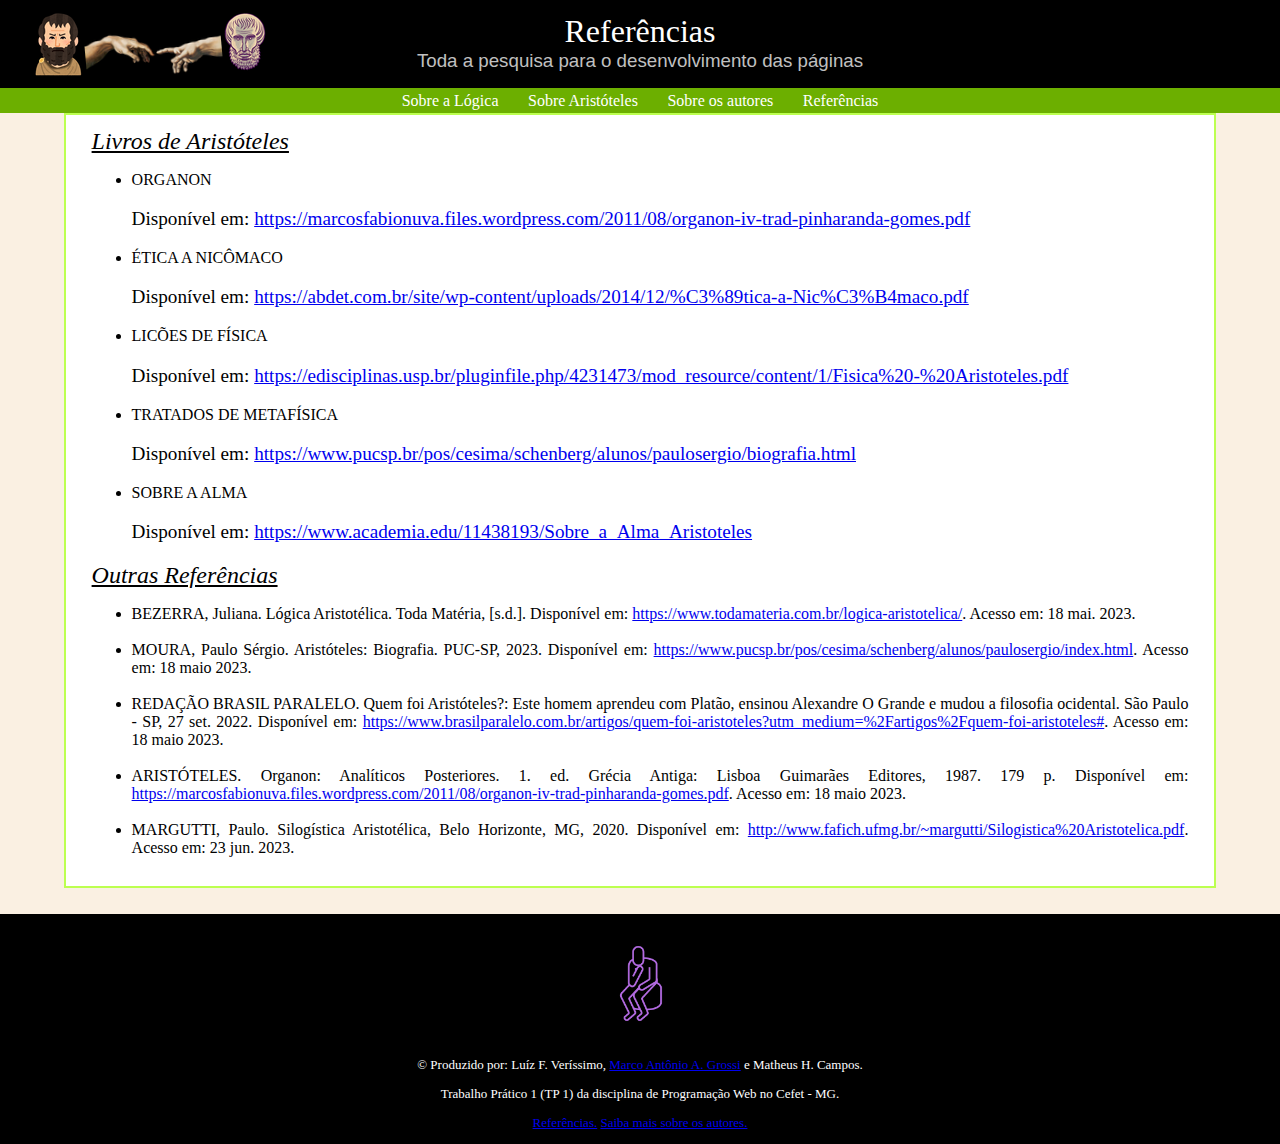
<file: referencias.html>
<!DOCTYPE html>
<html lang="pt">
<head>
    <meta charset="UTF-8">
    <meta name="viewport" content="width=device-width, initial-scale=1.0">
    <title>Referências</title>
    <link rel="stylesheet" href="home-page.css">
    <link rel="shortcut icon" href="imgs/icon.png" type="image/x-icon">
</head>
<body>
    <header id = "topo-da-pagina">
        <a href="https://www.youtube.com/watch?v=dQw4w9WgXcQ" target="_blank"><img src="imgs/logo.png" alt=""></a>
        <h1>Referências</h1>
        <h3>Toda a pesquisa para o desenvolvimento das páginas</h3>
        <nav id="tags">
            <ul>
                <li><a href="index.html">Sobre a Lógica</a></li>
                <li><a href="aristoteles.html">Sobre Aristóteles</a></li>
                <li><a href="autores.html">Sobre os autores</a></li>
                <li><a href="referencias.html">Referências</a></li>
            </ul>
        </nav>
    </header>

    <main>
        <section id="livros-aristoteles">
        <h2>Livros de Aristóteles</h2>

        <ul>
            <li>ORGANON</li> 
            <p>Disponível em: <a href="https://marcosfabionuva.files.wordpress.com/2011/08/organon-iv-trad-pinharanda-gomes.pdf">https://marcosfabionuva.files.wordpress.com/2011/08/organon-iv-trad-pinharanda-gomes.pdf</a></p>

            <li>ÉTICA A NICÔMACO</li>
            <p>Disponível em: <a href="https://abdet.com.br/site/wp-content/uploads/2014/12/%C3%89tica-a-Nic%C3%B4maco.pdf">https://abdet.com.br/site/wp-content/uploads/2014/12/%C3%89tica-a-Nic%C3%B4maco.pdf</a></p>

            <li>LICÕES DE FÍSICA </li>
            <p>Disponível em: <a href="https://edisciplinas.usp.br/pluginfile.php/4231473/mod_resource/content/1/Fisica%20-%20Aristoteles.pdf">https://edisciplinas.usp.br/pluginfile.php/4231473/mod_resource/content/1/Fisica%20-%20Aristoteles.pdf</a></p>

            <li>TRATADOS DE METAFÍSICA </li>
            <p>Disponível em: <a href="https://www.pucsp.br/pos/cesima/schenberg/alunos/paulosergio/biografia.html">https://www.pucsp.br/pos/cesima/schenberg/alunos/paulosergio/biografia.html</a></p>

            <li>SOBRE A ALMA </li>
            <p>Disponível em: <a href="https://www.academia.edu/11438193/Sobre_a_Alma_Aristoteles">https://www.academia.edu/11438193/Sobre_a_Alma_Aristoteles</a></p>
        </ul>
        </section>

        <section id="outras-referencias">
            <h2>Outras Referências</h2>

        <ul>
            <li>BEZERRA, Juliana. Lógica Aristotélica. Toda Matéria, [s.d.]. Disponível em: <a href="https://www.todamateria.com.br/logica-aristotelica/">https://www.todamateria.com.br/logica-aristotelica/</a>. Acesso em: 18 mai. 2023.</li>
            <br>
            <li>MOURA, Paulo Sérgio. Aristóteles: Biografia. PUC-SP, 2023. Disponível em: <a href="https://www.pucsp.br/pos/cesima/schenberg/alunos/paulosergio/index.html">https://www.pucsp.br/pos/cesima/schenberg/alunos/paulosergio/index.html</a>. Acesso em: 18 maio 2023.</li>
            <br>
            <li>REDAÇÃO BRASIL PARALELO. Quem foi Aristóteles?: Este homem aprendeu com Platão, ensinou Alexandre O Grande e mudou a filosofia ocidental. São Paulo - SP, 27 set. 2022. Disponível em: <a href="https://www.brasilparalelo.com.br/artigos/quem-foi-aristoteles?utm_medium=%2Fartigos%2Fquem-foi-aristoteles#">https://www.brasilparalelo.com.br/artigos/quem-foi-aristoteles?utm_medium=%2Fartigos%2Fquem-foi-aristoteles#</a>. Acesso em: 18 maio 2023.</li>
            <br>
            <li>ARISTÓTELES. Organon: Analíticos Posteriores. 1. ed. Grécia Antiga: Lisboa Guimarães Editores, 1987. 179 p. Disponível em: <a href="https://marcosfabionuva.files.wordpress.com/2011/08/organon-iv-trad-pinharanda-gomes.pdf">https://marcosfabionuva.files.wordpress.com/2011/08/organon-iv-trad-pinharanda-gomes.pdf</a>. Acesso em: 18 maio 2023.</li>
            <br>
            <li>MARGUTTI, Paulo. Silogística Aristotélica, Belo Horizonte, MG, 2020. Disponível em: <a href="http://www.fafich.ufmg.br/~margutti/Silogistica%20Aristotelica.pdf">http://www.fafich.ufmg.br/~margutti/Silogistica%20Aristotelica.pdf</a>. Acesso em: 23 jun. 2023.</li>
        </ul>
        </section>
    </main>

    <footer>
        <img src="imgs/icon.png" alt="Logo" id="ref">
        <p>
            © Produzido por: Luíz F. Veríssimo, 
            <a href="https://www.linkedin.com/in/marcoaraujogrossi/" target="_blank">Marco Antônio A. Grossi</a> e Matheus H. Campos.
        </p>
        <p>
            Trabalho Prático 1 (TP 1) da disciplina de Programação Web no Cefet - MG.
        </p>
        <a href="referencias.html">Referências.</a>
        <a href="autores.html">Saiba mais sobre os autores.</a>
    </footer>
    
</body>
</html>
</file>
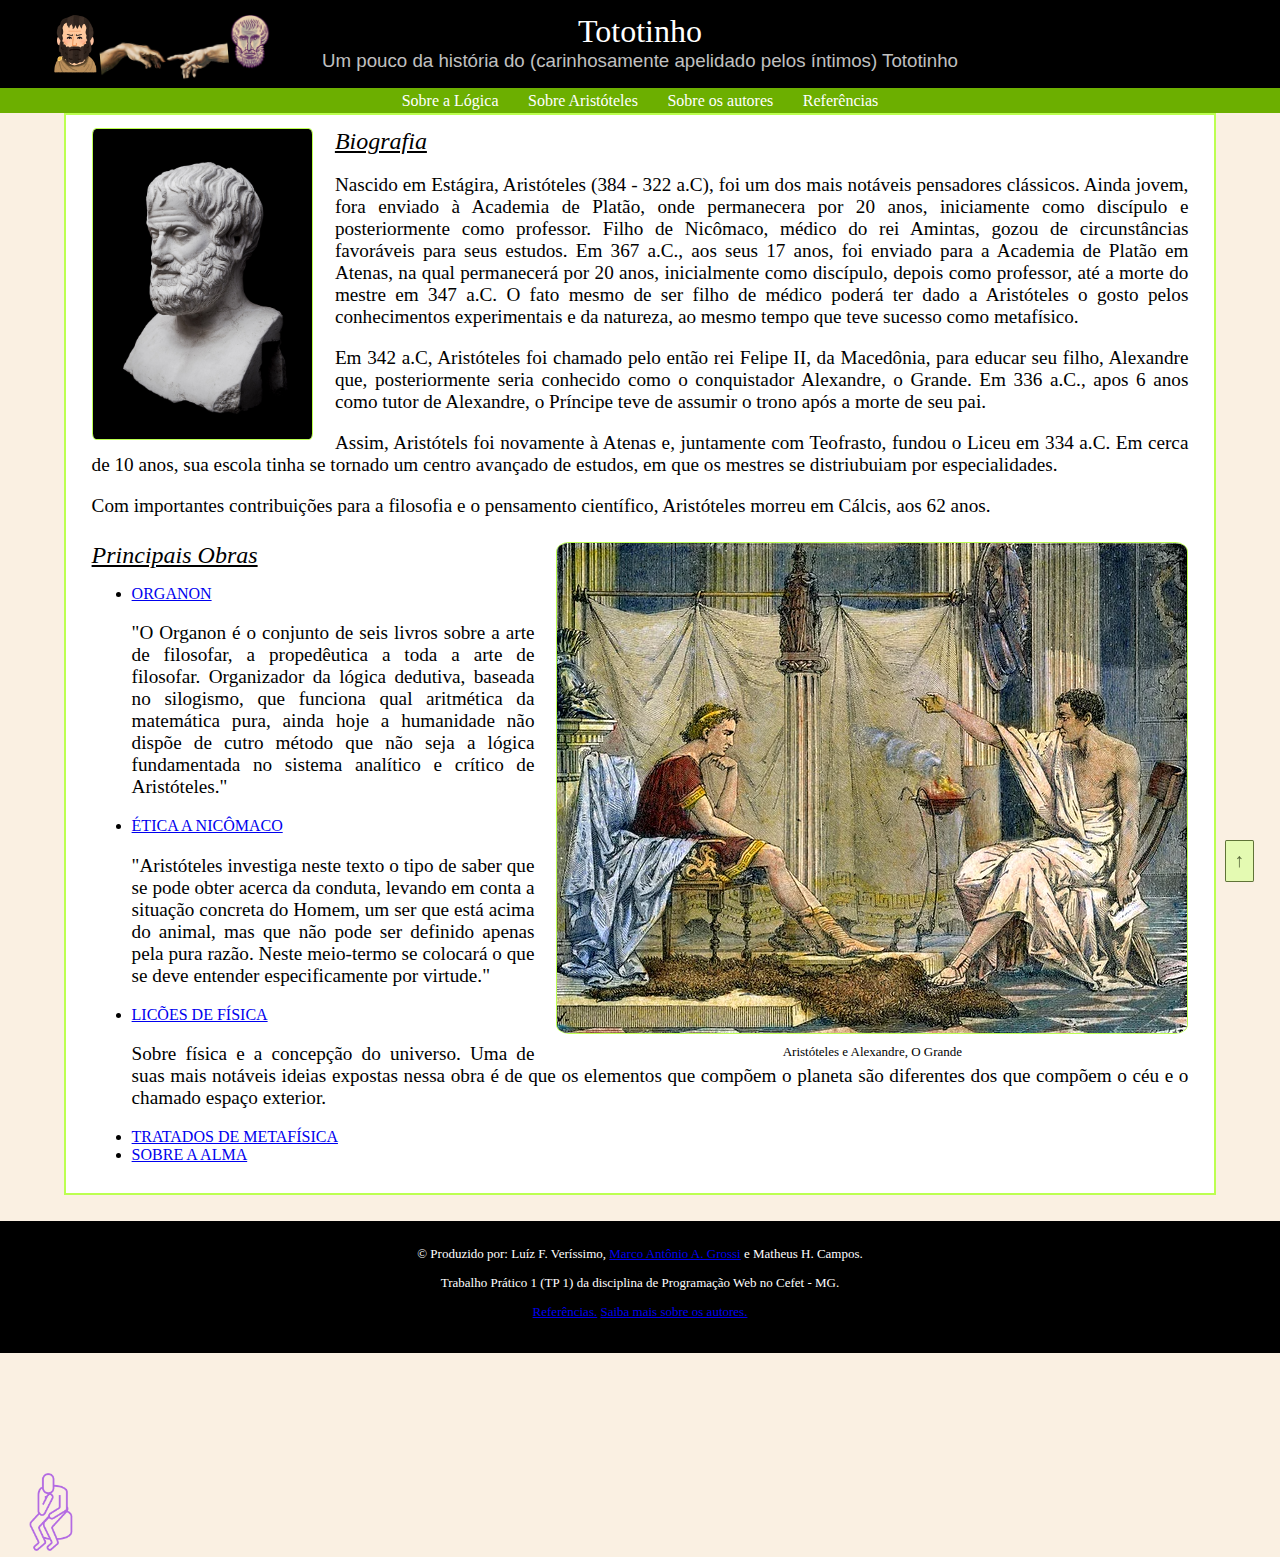
<file: TP1-main/aristoteles.html>
<!DOCTYPE html>
<html lang="pt">

<head>
    <meta charset="UTF-8">
    <meta http-equiv="X-UA-Compatible" content="IE=edge">
    <meta name="viewport" content="width=device-width, initial-scale=1.0">

    <title>Tototinho</title>
    <link rel="stylesheet" href="home-page.css">
    <link rel="shortcut icon" href="imgs/logo2.png" type="image/x-icon">
</head>

<body>
    <header id = "topo-da-pagina">
        <a href="https://youtu.be/Z1ZKaR-9Kt4" target="_blank"><img src="imgs/logo1.png" alt=""></a>
        <img src="imgs/logo2.png" alt="">
        <img src="imgs/logo3.png" alt="">
        <h1>Tototinho</h1>
        <h3>Um pouco da história do (carinhosamente apelidado pelos íntimos) Tototinho</h3>
        <nav id="tags">
            <ul>
                <li><a href="home.html">Sobre a Lógica</a></li>
                <li><a href="aristoteles.html">Sobre Aristóteles</a></li>
                <li><a href="autores.html">Sobre os autores</a></li>
                <li><a href="referencias.html">Referências</a></li>
            </ul>
        </nav>
    </header>

    <main>
        <section id="biografia">
            <img src="imgs/aristoteles_busto_tp1.jpg" class="imagens">
            <h2>Biografia</h2>
            <p> 
                Nascido em Estágira, Aristóteles (384 - 322 a.C), foi um dos mais notáveis pensadores clássicos.
                Ainda jovem, fora enviado à Academia de Platão, onde permanecera por 20 anos, iniciamente como 
                discípulo e posteriormente como professor. Filho de Nicômaco, médico do rei Amintas, gozou de circunstâncias favoráveis para seus estudos.
                Em 367 a.C., aos seus 17 anos, foi enviado para a Academia de Platão em Atenas, na qual permanecerá por 20 anos, 
                inicialmente como discípulo, depois como professor, até a morte do mestre em 347 a.C. O fato mesmo de ser filho de médico poderá ter dado
                a Aristóteles o gosto pelos conhecimentos experimentais e da natureza, ao mesmo tempo que teve sucesso como metafísico.
            </p>
            <p> 
                Em 342 a.C, Aristóteles foi chamado pelo então rei Felipe II, da Macedônia, para educar seu filho,
                Alexandre que, posteriormente seria conhecido como o conquistador Alexandre, o Grande.
                Em 336 a.C., apos 6 anos como tutor de Alexandre, o Príncipe teve de assumir o trono após a morte de seu
                pai.
            </p>
            <p> 
                Assim, Aristótels foi novamente à Atenas e, juntamente com Teofrasto, fundou o Liceu em 334 a.C.
                Em cerca de 10 anos, sua escola tinha se tornado um centro avançado de estudos, em que os mestres 
                se distriubuiam por especialidades.
            </p>
            <p> 
                Com importantes contribuições para a filosofia e o pensamento científico, Aristóteles morreu em Cálcis,
                aos 62 anos.
            </p>
        </section>

        <section id="principais-obras">
            <h2>Principais Obras</h2>
            <div id="alexandre">
                <img src="imgs/aristoteles_alexandre.jpg">
                <span>Aristóteles e Alexandre, O Grande</span>
            </div>
            <ul>
                <li><a href="https://marcosfabionuva.files.wordpress.com/2011/08/organon-iv-trad-pinharanda-gomes.pdf">ORGANON</a></li>

            <p>"O Organon é o conjunto de seis livros sobre a arte de filosofar, a propedêutica a toda a arte de
                filosofar.
                Organizador da lógica dedutiva, baseada no silogismo, que funciona qual aritmética da matemática pura,
                ainda
                hoje a humanidade não dispõe de cutro método que não seja a lógica fundamentada no sistema analítico e
                crítico de Aristóteles."
            </p>

                <li><a href="https://abdet.com.br/site/wp-content/uploads/2014/12/%C3%89tica-a-Nic%C3%B4maco.pdf">ÉTICA A NICÔMACO</a></li>
            <p>
                "Aristóteles investiga neste texto o tipo de saber que se pode obter acerca da conduta, levando em conta
                a
                situação concreta do Homem, um ser que está acima do animal, mas que não pode ser definido apenas pela
                pura
                razão. Neste meio-termo se colocará o que se deve entender especificamente por virtude."</p>
            
                <li><a href="https://edisciplinas.usp.br/pluginfile.php/4231473/mod_resource/content/1/Fisica%20-%20Aristoteles.pdf">LICÕES DE FÍSICA</a></li>

            <p>
                Sobre física e a concepção do universo. Uma de suas mais notáveis ideias expostas nessa obra é de que os
                elementos que compõem o planeta são diferentes dos que compõem o céu e o chamado espaço exterior.
            </p>
                <li><a href="https://www.pucsp.br/pos/cesima/schenberg/alunos/paulosergio/biografia.html">TRATADOS DE METAFÍSICA</a></li>
                <li><a href="https://www.academia.edu/11438193/Sobre_a_Alma_Aristoteles">SOBRE A ALMA</a></li>
        </ul>
        </section>

        <a href="#topo-da-pagina" id="voltar-ao-topo">↑</a>
    </main>

    <footer>
        <img src="imgs/icon.png" alt="Logo" id="arist">
        <p>
            © Produzido por: Luíz F. Veríssimo, 
            <a href="https://www.linkedin.com/in/marcoaraujogrossi/" target="_blank">Marco Antônio A. Grossi</a> e Matheus H. Campos.
        </p>
        <p>
            Trabalho Prático 1 (TP 1) da disciplina de Programação Web no Cefet - MG.
        </p>
        <a href="referencias.html">Referências.</a>
        <a href="autores.html">Saiba mais sobre os autores.</a>
    </footer>

</body>

</html>
</file>
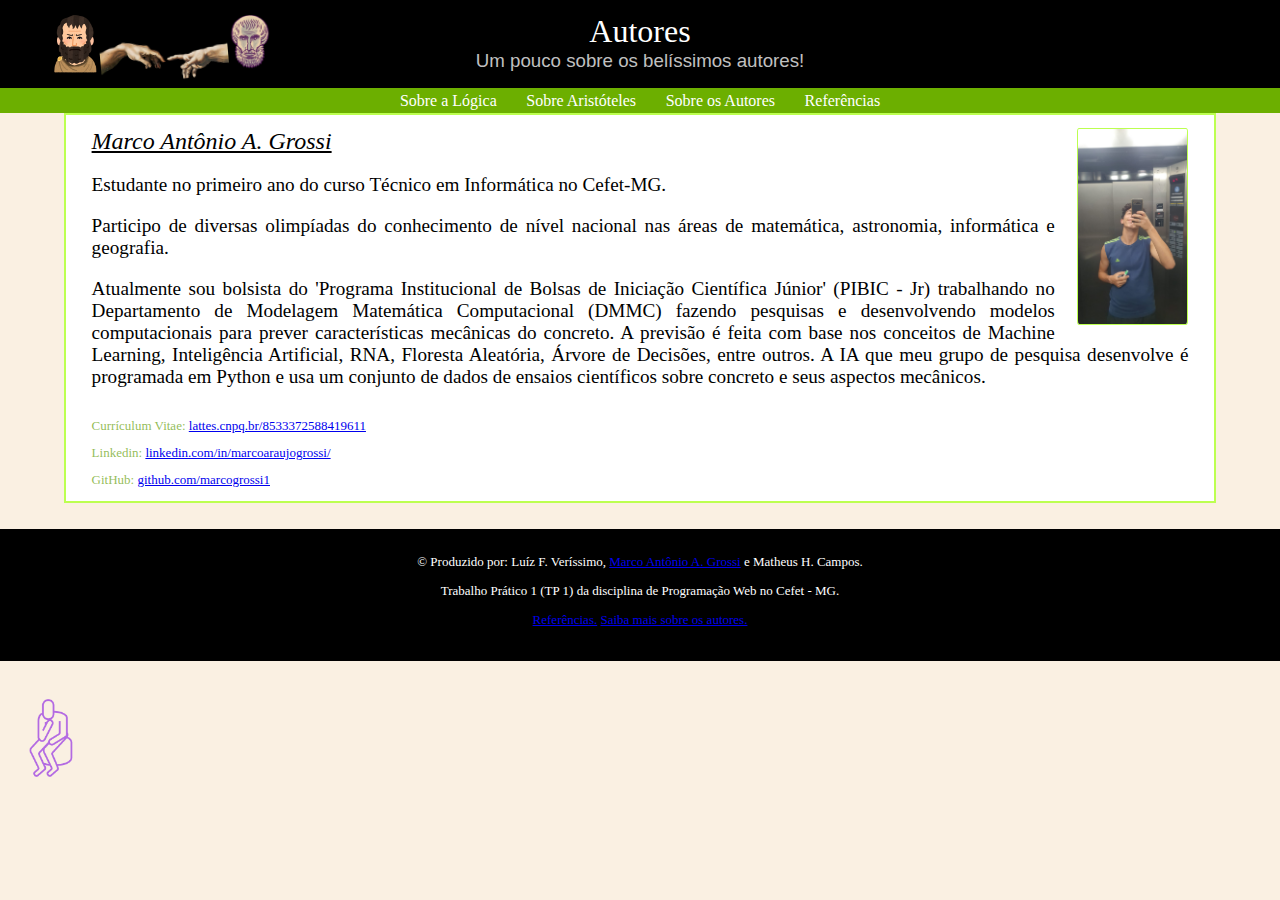
<file: TP1-main/autores.html>
<!DOCTYPE html>
<html lang="pt">
<head>
    <meta charset="UTF-8">
    <meta name="viewport" content="width=device-width, initial-scale=1.0">
    <title>Autores</title>
    <link rel="stylesheet" href="home-page.css">
    <link rel="shortcut icon" href="imgs/icon.png" type="image/x-icon">
</head>
<body>
    <header id = "topo-da-pagina">
        <a href="https://youtu.be/dQw4w9WgXcQ?t=1" target="_blank"><img src="imgs/logo1.png" alt=""></a>
        <img src="imgs/logo2.png" alt="">
        <img src="imgs/logo3.png" alt="">
        <h1>Autores</h1>
        <h3>Um pouco sobre os belíssimos autores!</h3>
        <nav id="tags">
            <ul>
                <li><a href="home.html">Sobre a Lógica</a></li>
                <li><a href="aristoteles.html">Sobre Aristóteles</a></li>
                <li><a href="autores.html">Sobre os Autores</a></li>
                <li><a href="referencias.html">Referências</a></li>
            </ul>
        </nav>
    </header>
    
    <main>
        <section id="marco">
            <img src="imgs/autor_marco.jpeg" class="marco">
            <h2>Marco Antônio A. Grossi</h2>
            <p>
                Estudante no primeiro ano do curso Técnico em Informática no Cefet-MG.
            </p>
            <p>
                Participo de diversas olimpíadas do conhecimento de nível nacional nas áreas de matemática, astronomia, 
                informática e geografia.
            </p>
            <p>
                Atualmente sou bolsista do 'Programa Institucional de Bolsas de Iniciação Científica Júnior' (PIBIC - Jr) 
                trabalhando no Departamento de Modelagem Matemática Computacional (DMMC) fazendo pesquisas e desenvolvendo 
                modelos computacionais para prever características mecânicas do concreto. A previsão é feita com base nos 
                conceitos de Machine Learning, Inteligência Artificial, RNA, Floresta Aleatória, Árvore de Decisões, entre 
                outros. A IA que meu grupo de pesquisa desenvolve é programada em Python e usa um conjunto de dados de ensaios 
                científicos sobre concreto e seus aspectos mecânicos.
            </p>
            <span>
                Currículum Vitae: <a href="http://lattes.cnpq.br/8533372588419611">lattes.cnpq.br/8533372588419611</a>
            </span>
            <span>
                Linkedin: <a href="https://www.linkedin.com/in/marcoaraujogrossi/">linkedin.com/in/marcoaraujogrossi/</a>
            </span>
            <span>
                GitHub: <a href="https://github.com/marcogrossi1">github.com/marcogrossi1</a>
            </span>
        </section>
    </main>

    <footer>
        <img src="imgs/icon.png" alt="Logo" id="aut">
        <p>
            © Produzido por: Luíz F. Veríssimo, 
            <a href="https://www.linkedin.com/in/marcoaraujogrossi/" target="_blank">Marco Antônio A. Grossi</a> e Matheus H. Campos.
        </p>
        <p>
            Trabalho Prático 1 (TP 1) da disciplina de Programação Web no Cefet - MG.
        </p>
        <a href="referencias.html">Referências.</a>
        <a href="autores.html">Saiba mais sobre os autores.</a>
    </footer>
</body>
</html>
</file>
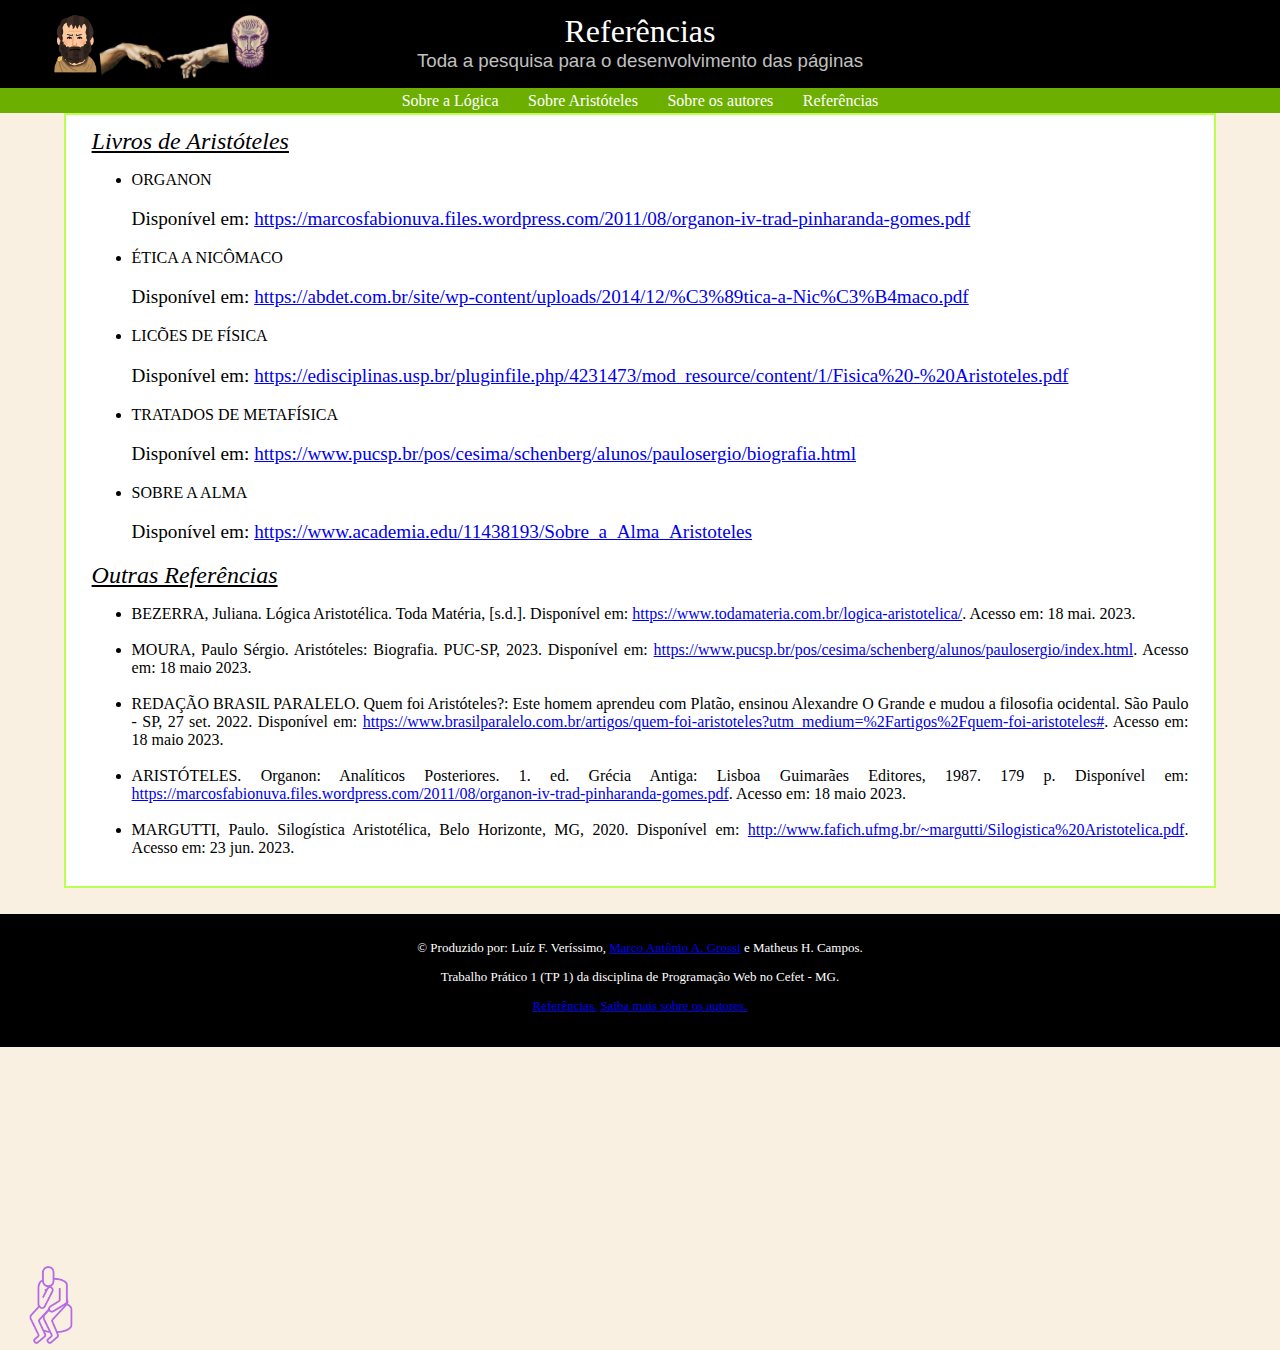
<file: TP1-main/referencias.html>
<!DOCTYPE html>
<html lang="pt">
<head>
    <meta charset="UTF-8">
    <meta name="viewport" content="width=device-width, initial-scale=1.0">
    <title>Referências</title>
    <link rel="stylesheet" href="home-page.css">
    <link rel="shortcut icon" href="imgs/icon.png" type="image/x-icon">
</head>
<body>
    <header id = "topo-da-pagina">
        <a href="https://youtu.be/dQw4w9WgXcQ?t=1" target="_blank"><img src="imgs/logo1.png" alt=""></a>
        <img src="imgs/logo2.png" alt="">
        <img src="imgs/logo3.png" alt="">
        <h1>Referências</h1>
        <h3>Toda a pesquisa para o desenvolvimento das páginas</h3>
        <nav id="tags">
            <ul>
                <li><a href="home.html">Sobre a Lógica</a></li>
                <li><a href="aristoteles.html">Sobre Aristóteles</a></li>
                <li><a href="autores.html">Sobre os autores</a></li>
                <li><a href="referencias.html">Referências</a></li>
            </ul>
        </nav>
    </header>

    <main>
        <section id="livros-aristoteles">
        <h2>Livros de Aristóteles</h2>

        <ul>
            <li>ORGANON</li> 
            <p>Disponível em: <a href="https://marcosfabionuva.files.wordpress.com/2011/08/organon-iv-trad-pinharanda-gomes.pdf">https://marcosfabionuva.files.wordpress.com/2011/08/organon-iv-trad-pinharanda-gomes.pdf</a></p>

            <li>ÉTICA A NICÔMACO</li>
            <p>Disponível em: <a href="https://abdet.com.br/site/wp-content/uploads/2014/12/%C3%89tica-a-Nic%C3%B4maco.pdf">https://abdet.com.br/site/wp-content/uploads/2014/12/%C3%89tica-a-Nic%C3%B4maco.pdf</a></p>

            <li>LICÕES DE FÍSICA </li>
            <p>Disponível em: <a href="https://edisciplinas.usp.br/pluginfile.php/4231473/mod_resource/content/1/Fisica%20-%20Aristoteles.pdf">https://edisciplinas.usp.br/pluginfile.php/4231473/mod_resource/content/1/Fisica%20-%20Aristoteles.pdf</a></p>

            <li>TRATADOS DE METAFÍSICA </li>
            <p>Disponível em: <a href="https://www.pucsp.br/pos/cesima/schenberg/alunos/paulosergio/biografia.html">https://www.pucsp.br/pos/cesima/schenberg/alunos/paulosergio/biografia.html</a></p>

            <li>SOBRE A ALMA </li>
            <p>Disponível em: <a href="https://www.academia.edu/11438193/Sobre_a_Alma_Aristoteles">https://www.academia.edu/11438193/Sobre_a_Alma_Aristoteles</a></p>
        </ul>
        </section>

        <section id="outras-referencias">
            <h2>Outras Referências</h2>

        <ul>
            <li>BEZERRA, Juliana. Lógica Aristotélica. Toda Matéria, [s.d.]. Disponível em: <a href="https://www.todamateria.com.br/logica-aristotelica/">https://www.todamateria.com.br/logica-aristotelica/</a>. Acesso em: 18 mai. 2023.</li>
            <br>
            <li>MOURA, Paulo Sérgio. Aristóteles: Biografia. PUC-SP, 2023. Disponível em: <a href="https://www.pucsp.br/pos/cesima/schenberg/alunos/paulosergio/index.html">https://www.pucsp.br/pos/cesima/schenberg/alunos/paulosergio/index.html</a>. Acesso em: 18 maio 2023.</li>
            <br>
            <li>REDAÇÃO BRASIL PARALELO. Quem foi Aristóteles?: Este homem aprendeu com Platão, ensinou Alexandre O Grande e mudou a filosofia ocidental. São Paulo - SP, 27 set. 2022. Disponível em: <a href="https://www.brasilparalelo.com.br/artigos/quem-foi-aristoteles?utm_medium=%2Fartigos%2Fquem-foi-aristoteles#">https://www.brasilparalelo.com.br/artigos/quem-foi-aristoteles?utm_medium=%2Fartigos%2Fquem-foi-aristoteles#</a>. Acesso em: 18 maio 2023.</li>
            <br>
            <li>ARISTÓTELES. Organon: Analíticos Posteriores. 1. ed. Grécia Antiga: Lisboa Guimarães Editores, 1987. 179 p. Disponível em: <a href="https://marcosfabionuva.files.wordpress.com/2011/08/organon-iv-trad-pinharanda-gomes.pdf">https://marcosfabionuva.files.wordpress.com/2011/08/organon-iv-trad-pinharanda-gomes.pdf</a>. Acesso em: 18 maio 2023.</li>
            <br>
            <li>MARGUTTI, Paulo. Silogística Aristotélica, Belo Horizonte, MG, 2020. Disponível em: <a href="http://www.fafich.ufmg.br/~margutti/Silogistica%20Aristotelica.pdf">http://www.fafich.ufmg.br/~margutti/Silogistica%20Aristotelica.pdf</a>. Acesso em: 23 jun. 2023.</li>
        </ul>
        </section>
    </main>

    <footer>
        <img src="imgs/icon.png" alt="Logo" id="ref">
        <p>
            © Produzido por: Luíz F. Veríssimo, 
            <a href="https://www.linkedin.com/in/marcoaraujogrossi/" target="_blank">Marco Antônio A. Grossi</a> e Matheus H. Campos.
        </p>
        <p>
            Trabalho Prático 1 (TP 1) da disciplina de Programação Web no Cefet - MG.
        </p>
        <a href="referencias.html">Referências.</a>
        <a href="autores.html">Saiba mais sobre os autores.</a>
    </footer>
    
</body>
</html>
</file>
<file: home-page.css>
body{
    margin: 0;
    background-color: rgb(250, 240, 226);
}

h1, h2, h3 {
    margin: 0;
}

header{
    background-color: black;
    box-shadow: 1% 5% 10% rgba(21, 21, 21, 0.25);
    padding-top: 1%;
    text-align: center;
}

header ul {
    padding-left: 0;
    padding-top: 0.25em;
    margin-bottom: 0;
    background-color: rgba(157, 255, 0, 0.686);
}

header li {
    list-style: none;
    display: inline-block;
    font-family: 'Times New Roman', Times, serif;
    border-bottom: 3px solid transparent;
    margin: 0 1%;
}

header a {
    text-decoration: none;
    color: white;
}

header a:hover{
    color: blueviolet;
    text-decoration: underline;
    text-shadow: 2%;
}

header h1 {
    font-family: Georgia, 'Times New Roman', Times, serif;
    font-weight: lighter;
    color: white;
}

header h3{
    font-family: Arial, Helvetica, sans-serif;
    color: silver;
    font-weight: 400;
}

header img {
    position: absolute;
    top: 1%;
    left: 2%;
}

main {
    background-color: white;
    margin: 0 5% 2% 5%;
    padding: 1% 2%;
    border: 2px solid rgba(157, 255, 0, 0.686);
    text-align: justify;
}

main h2 {
    font-family: Georgia, 'Times New Roman', Times, serif;
    font-weight: lighter;
}

#pre-socraticos  img{
    float: left;
    margin: 1% 2% 0 0;
    width: 40%;
}

main h2 {
    display: inline;
    font-weight: 400;
    font-size: x-large;
    text-decoration: underline;
    font-style: oblique;
}

#aprofundar {
    margin: 20px;
    background-color: rgba(157, 255, 0, 0.686);
    padding: 2%;
}

span {
    display: block;
    padding-top: 1%;
    font-size: small;
    font-family: Georgia, 'Times New Roman', Times, serif;
}

span {
    text-decoration: none;
    color: rgba(97, 157, 0, 0.686);
}

#aprofundar{
    background-color: rgba(157, 255, 0, 0.686);
    border: 2px solid rgba(97, 157, 0, 0.686);
    border-radius: 10px;
    width: 50%;
    display: inline-block;
    color: black;
    margin: 2%;
    font-size: large;
}

#aprofundar a {
    color: black;
    margin-top: 5%;    
}

img.aprofundar {
    float: left;
    width: 2%;
    margin-left: 2%;
    margin-right: 5%;
}

main img:not(.aprofundar){
    border: 1px solid rgba(157, 255, 0, 0.686);
    border-radius: 2%;
}

main p {
    font-family: 'Times New Roman', Times, serif;
    font-size: larger;
}


#wiki {
    float: right;
    border: 1px solid rgba(97, 157, 0, 0.686);
    border-radius: 2%;
    background-color: rgba(217, 255, 156, 0.686);
    text-align: center;
    margin: 2%;
    padding: 2%;
    font-size: smaller;
    width: 20%;
}

img.wiki {
    width: 50%;
    display: inline-block;
}

#wiki a {
    color: rgba(33, 53, 0, 0.686);
}

#wiki a:hover{
    color: orange;
}

#exemplo{
    margin: 2% 0;
    background-color: rgba(168, 255, 28, 0.686);
    width: 24.9%;
    border: 1px solid rgba(33, 53, 0, 0.686);
    border-radius: 1.5%;
    margin: 3%;
    padding: 1% 3%;
}

#logica-formal img:not(.aprofundar){
    float: left;
    width: 20%;
    margin-right: 2%;
}

#silogismo, #logica-aristotelica, #logica-formal {
    margin-top: 4%;
}

footer{
    background-color: black;
    padding: 1%;
    color: white;
    clear: right;
    font-size: small;
    text-align: center;
}

footer img {
    width: 7%;
    padding: 1em;
}

#voltar-ao-topo{
    font-size: larger;
    font-weight: bolder;
    color: rgba(20, 33, 0, 0.686);
    text-decoration: none;
    position: fixed;
    right: 2%;
    bottom: 2%;
    border: 1px solid rgba(33, 53, 0, 0.686);
    border-radius: 5%;
    padding: 0.7%;
    background-color: rgba(217, 255, 156, 0.686);
}

main img[src *= "busto"]{
    width: 20%;
    float: left;
    margin-right: 2%;
}

main #alexandre{
    float: right;
    margin-left: 2%;
    text-align: center;   
}

main #alexandre span{
    color: black;
}

#principais-obras{
    display: inline-block;
    margin-top: 0.5%;
}

.marco {
    width: 10%;
    float: right;
    margin-left: 2%;
}

.matheuzin {
    width: 8%;
    float: left;
    margin-right: 2%;
}

.pacoca {
    width: 10%;
    float: right;
    margin-left: 2%;
}

#matheus {
    margin-top: 2%;
}

#luiz {
    margin-top: 4%;
}

#aprofundar a:hover {
    color: rgb(162, 107, 4);
    text-decoration: dotted;
}

#aprofundar a::selection,
#aprofundar::selection{
    background-color: rgba(64, 103, 0, 0.686);
    color: white;
}

main img[src*="turing-desenho"]{
    float: left;
    width: 30%;
    margin-right: 2%;
}

#logica-computacao{
    margin-top: 2%;
}

dl {
    background-color: rgba(168, 255, 28, 0.686);
    width: 40%;
    border: 1px solid rgba(33, 53, 0, 0.686);
    border-radius: 1.5%;
    padding: 1% 3%;
    font-size: 90%;
}

#logica-computacao img[src*="computador"]{
    width: 30%;
    display: inline-block;
}
</file>
<file: TP1-main/home-page.css>
body{
    margin: 0;
    background-color: rgb(250, 240, 226);
}

h1, h2, h3 {
    margin: 0;
}

header{
    background-color: black;
    box-shadow: 1% 5% 10% rgba(21, 21, 21, 0.25);
    padding-top: 1%;
    text-align: center;
}

header ul {
    padding-left: 0;
    padding-top: 0.25em;
    margin-bottom: 0;
    background-color: rgba(157, 255, 0, 0.686);
}

header li {
    list-style: none;
    display: inline-block;
    font-family: 'Times New Roman', Times, serif;
    border-bottom: 3px solid transparent;
    margin: 0 1%;
}

header a {
    text-decoration: none;
    color: white;
}

header a:hover{
    color: blueviolet;
    text-decoration: underline;
    text-shadow: 2%;
}

header h1 {
    font-family: Georgia, 'Times New Roman', Times, serif;
    font-weight: lighter;
    color: white;
}

header h3{
    font-family: Arial, Helvetica, sans-serif;
    color: silver;
    font-weight: 400;
}

header img[src*="logo1"] {
    width: 10%;
    position: absolute;
    top: 4%;
    left: 8%;
    rotate: -5deg;
}

header img[src*="logo2"] {
    width: 4%;
    position: absolute;
    top: 1.5%;
    left: 17.5%;
}

header img[src*="logo3"] {
    width: 4%;
    position: absolute;
    top: 1.5%;
    left: 3.8%;
}

main {
    background-color: white;
    margin: 0 5% 2% 5%;
    padding: 1% 2%;
    border: 2px solid rgba(157, 255, 0, 0.686);
    text-align: justify;
}

main h2 {
    font-family: Georgia, 'Times New Roman', Times, serif;
    font-weight: lighter;
}

#pre-socraticos  img{
    float: left;
    margin: 1% 2% 0 0;
    width: 40%;
}

main h2 {
    display: inline;
    font-weight: 400;
    font-size: x-large;
    text-decoration: underline;
    font-style: oblique;
}

#aprofundar {
    margin: 20px;
    background-color: rgba(157, 255, 0, 0.686);
    padding: 2%;
}

span {
    display: block;
    padding-top: 1%;
    font-size: small;
    font-family: Georgia, 'Times New Roman', Times, serif;
}

span {
    text-decoration: none;
    color: rgba(97, 157, 0, 0.686);
}

#aprofundar{
    background-color: rgba(157, 255, 0, 0.686);
    border: 2px solid rgba(97, 157, 0, 0.686);
    border-radius: 10px;
    width: 50%;
    display: inline-block;
    color: black;
    margin: 2%;
    font-size: large;
}

#aprofundar a {
    color: black;
    margin-top: 5%;    
}

img.aprofundar {
    float: left;
    width: 2%;
    margin-left: 2%;
    margin-right: 5%;
}

main img:not(.aprofundar){
    border: 1px solid rgba(157, 255, 0, 0.686);
    border-radius: 2%;
}

main p {
    font-family: 'Times New Roman', Times, serif;
    font-size: larger;
}


#wiki {
    float: right;
    border: 1px solid rgba(97, 157, 0, 0.686);
    border-radius: 2%;
    background-color: rgba(217, 255, 156, 0.686);
    text-align: center;
    margin: 2%;
    padding: 2%;
    font-size: smaller;
    width: 20%;
}

img.wiki {
    width: 50%;
    display: inline-block;
}

#wiki a {
    color: rgba(33, 53, 0, 0.686);
}

#wiki a:hover{
    color: orange;
}

#exemplo{
    margin: 2% 0;
    background-color: rgba(168, 255, 28, 0.686);
    width: 24.9%;
    border: 1px solid rgba(33, 53, 0, 0.686);
    border-radius: 1.5%;
    margin: 3%;
    padding: 1% 3%;
}

#logica-formal img:not(.aprofundar){
    float: left;
    width: 20%;
    margin-right: 2%;
}

#silogismo, #logica-aristotelica, #logica-formal {
    margin-top: 4%;
}

footer{
    background-color: black;
    box-shadow: 1% 5% 10% rgba(21, 21, 21, 0.25);
    padding-top: 1%;
    text-align: center;
    color: white;
    height: 120px;
    font-size: small;
}

#voltar-ao-topo{
    font-size: larger;
    font-weight: bolder;
    color: rgba(20, 33, 0, 0.686);
    text-decoration: none;
    position: fixed;
    right: 2%;
    bottom: 2%;
    border: 1px solid rgba(33, 53, 0, 0.686);
    border-radius: 5%;
    padding: 0.7%;
    background-color: rgba(217, 255, 156, 0.686);
}

main img[src *= "busto"]{
    width: 20%;
    float: left;
    margin-right: 2%;
}

main #alexandre{
    float: right;
    margin-left: 2%;
    text-align: center;   
}

main #alexandre span{
    color: black;
}

#principais-obras{
    display: inline-block;
    margin-top: 0.5%;
}

footer img:not(#arist):not(#ref):not(#aut){
    width: 7%;
    position: absolute;
    left: 5px;
    top: 520%;
}

footer img:not(#ref):not(#aut) {
    width: 7%;
    position: absolute;
    left: 5px;
    top: 163%;
}

footer img:not(#aut) {
    width: 7%;
    position: absolute;
    left: 5px;
    top: 140%;
}

footer img {
    width: 7%;
    position: absolute;
    left: 5px;
    top: 77%;
}

.marco {
    width: 10%;
    float: right;
    margin-left: 2%;
}

#aprofundar a:hover {
    color: rgb(162, 107, 4);
    text-decoration: dotted;
}

#aprofundar a::selection,
#aprofundar::selection{
    background-color: rgba(64, 103, 0, 0.686);
    color: white;
}

main img[src*="turing-desenho"]{
    float: left;
    width: 30%;
    margin-right: 2%;
}

#logica-computacao{
    margin-top: 2%;
}

dl {
    background-color: rgba(168, 255, 28, 0.686);
    width: 40%;
    border: 1px solid rgba(33, 53, 0, 0.686);
    border-radius: 1.5%;
    padding: 1% 3%;
    font-size: 90%;
}

#logica-computacao img[src*="computador"]{
    width: 30%;
    display: inline-block;
}
</file>
